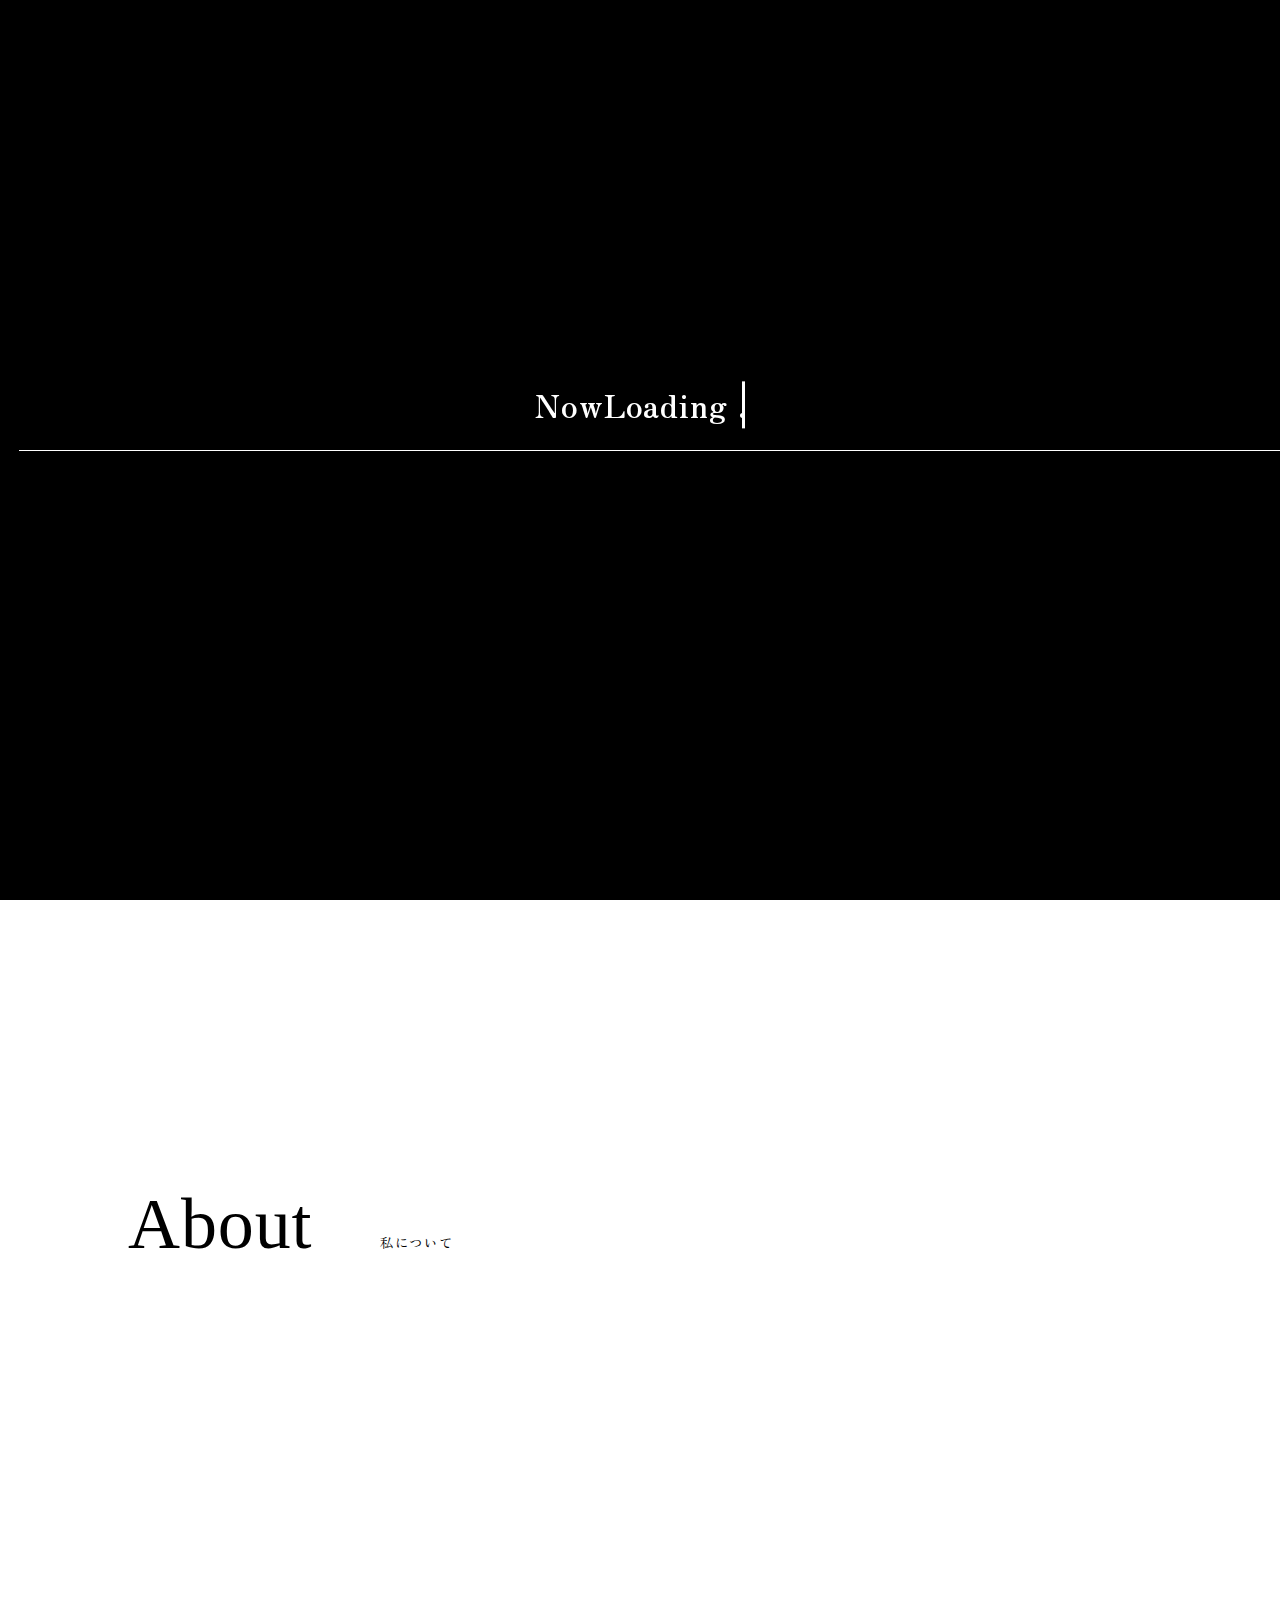
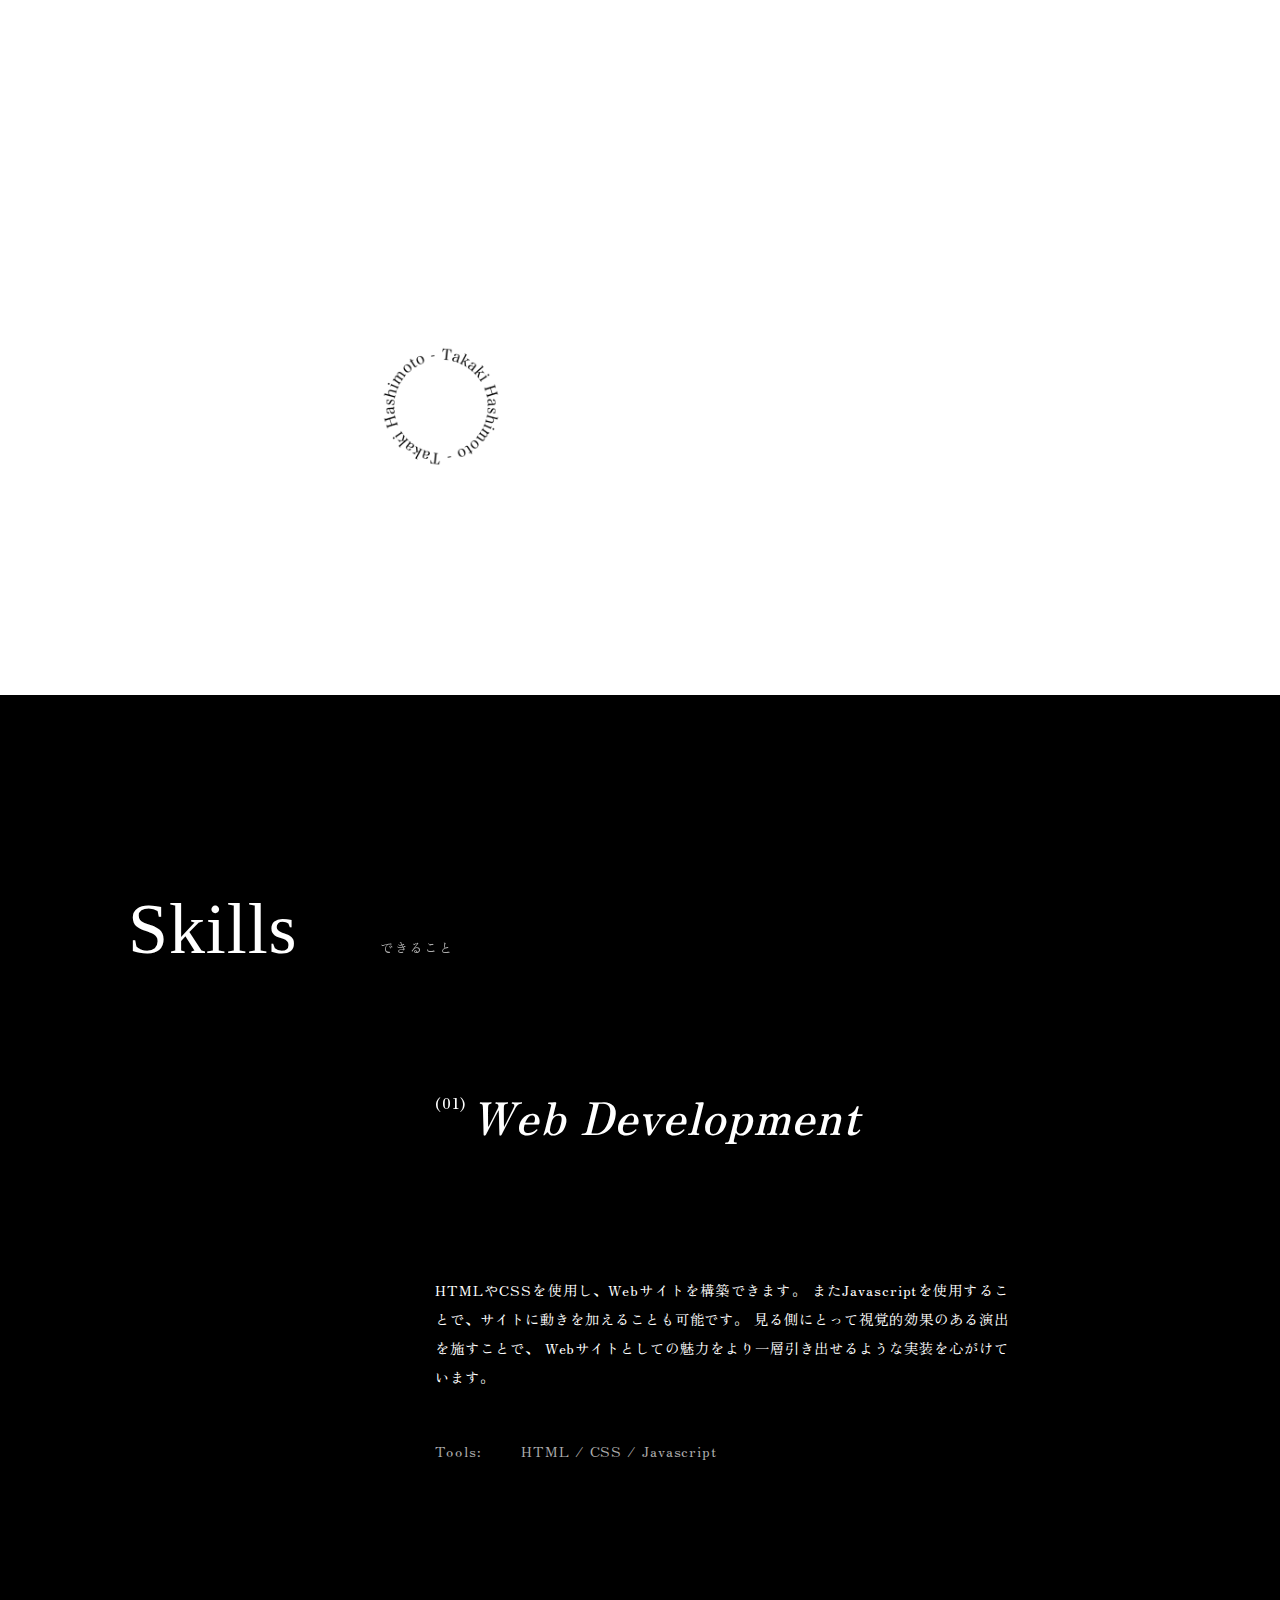
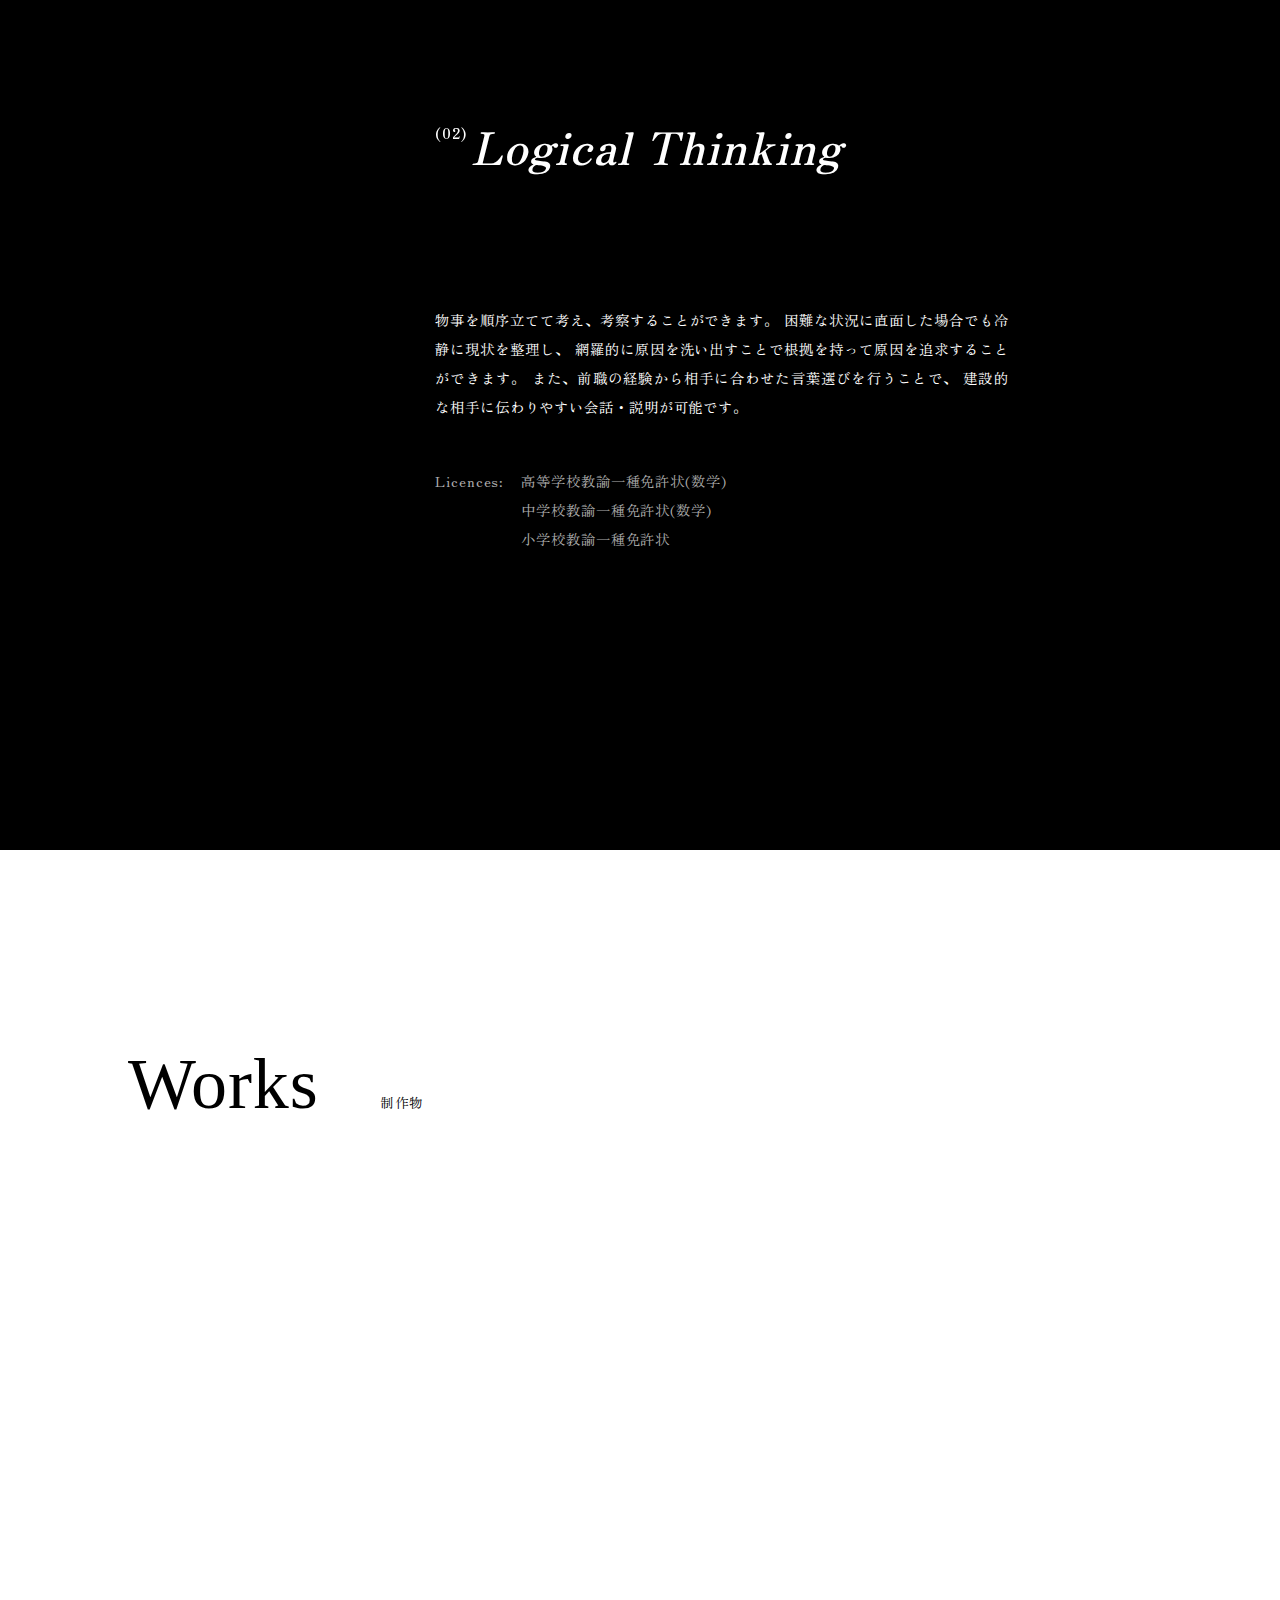
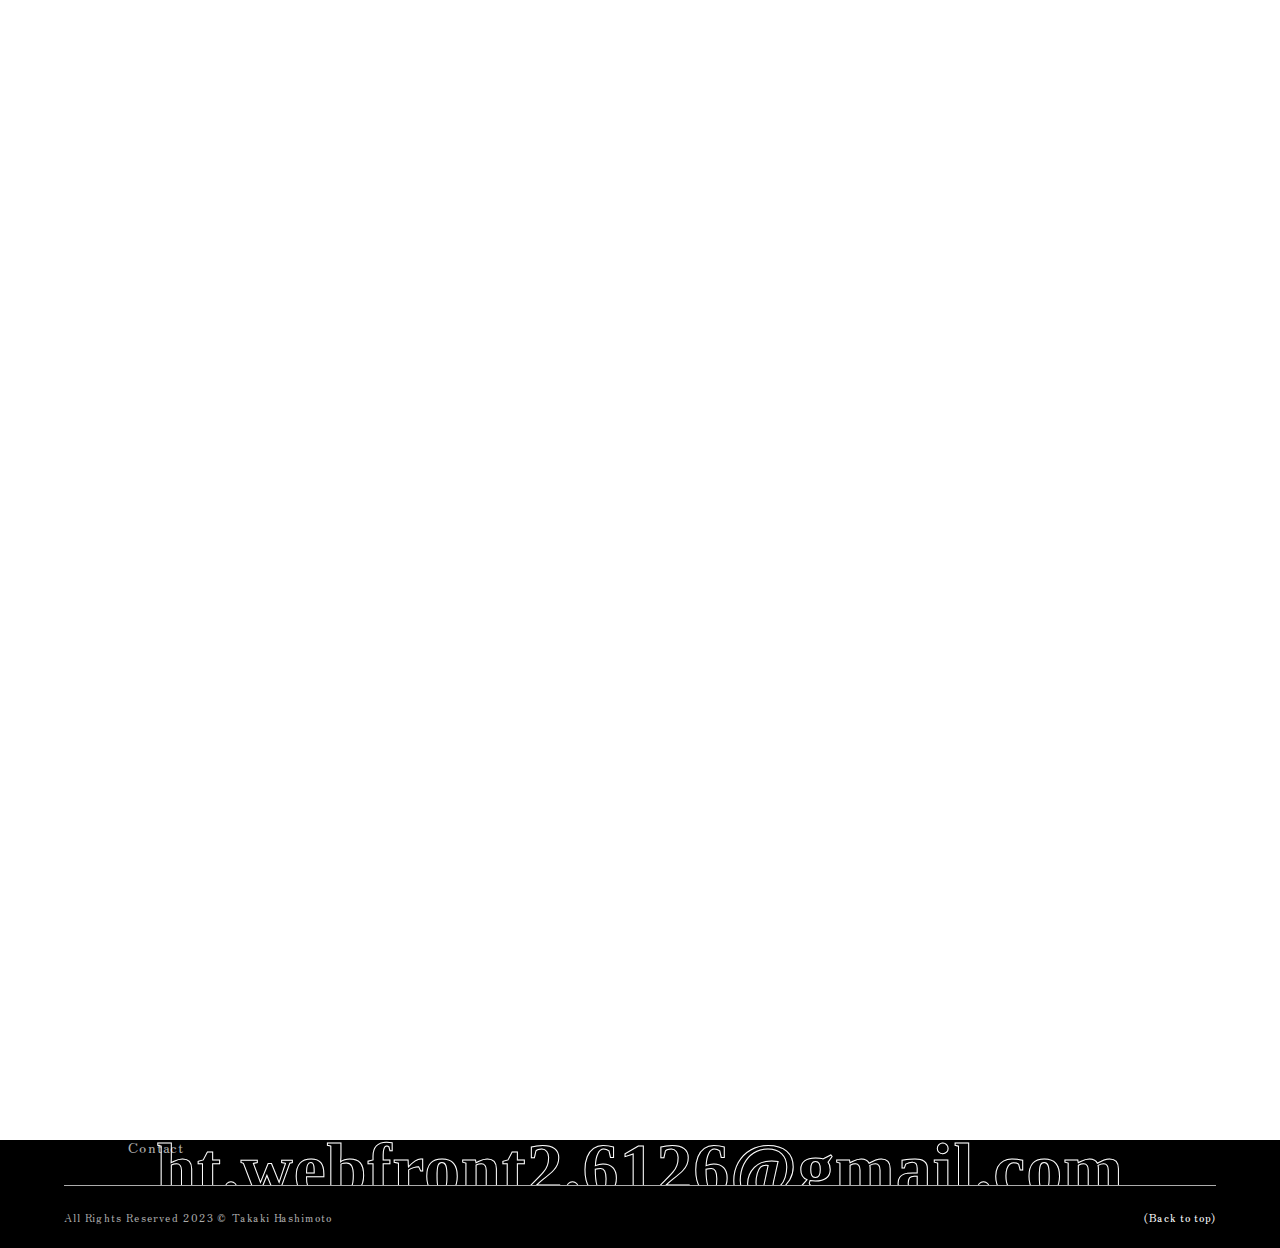
<file: index.html>
<!DOCTYPE html>
<html lang="ja">
<head>
    <meta charset="UTF-8">
    <meta name="viewport" content="width=device-width, initial-scale=1.0">
    <title>ポートフォリオ</title>
    <link rel="preconnect" href="https://fonts.googleapis.com">
    <link rel="preconnect" href="https://fonts.gstatic.com" crossorigin>
    <link href="https://fonts.googleapis.com/css2?family=Zen+Old+Mincho&display=swap" rel="stylesheet">
    <link rel="stylesheet" href="./style.css">
    <script src="https://code.jquery.com/jquery-3.6.1.min.js"></script>
</head>
<body>
    <div class="loading" id="loading"></div>

    <div class="up"></div>
    <div class="down"></div>
    <div class="load_line"></div>
    <div class="loading_text" id="loading_text">
        <h3>NowLoading ...</h3>
    </div>

    <header id="header">

        <div class="openbtn" id="target">
            <span><h6>menu</h6></span>
            <span><h6>close</h6></span>
        </div>

        <nav class="header-nav" id="move_mav">
            <div class="header-l-box"><a href="#header"><img src="./top_img/hidariue4.png" alt=""></a></div>
            <div class="header-r-box nav_listbox" id="nav_target">
                <!-- <ul class="color_change"> -->
                <ul id="g-nav">
                    <li><a href="#about"><h6>About</h6></a></li>
                    <li><a href="#skills"><h6>Skills</h6></a></li>
                    <li><a href="#works"><h6>Works</h6></a></li>
                </ul>
            </div>
        </nav>

        <div class="main-visual">
            <h1 class="eachTextAnime">Welcome to</h1>
            <div class="main-visual_subsentencebox">
                <h2>Engineer's Egg</h2>
                <div class="subsentence_line"></div>
                <div class="subsentence_back"></div>
            </div>
            <div class="main-visual_imgbox">
                <img src="./top_img/main1.png" alt="">
            </div>
            <h1 class="eachTextAnime">Portfolio</h1>
            <h6>(Scroll down)</h6>
            <div class="rightover_imgbox">
                <img src="./top_img/main_logo2.png" alt="">
            </div>
        </div>

    </header>

    <main>
        <section class="about_section">
            <div class="section_inner">
                <div class="sectiontitle_box">
                    <div class="maintitle_box"><h1 class="eachTextAnime" id="about">About</h1></div>
                    <div class="subtitle_box"><h3>私について</h3></div>
                </div>
                <div class="about_mainbox">
                    <div class="about_sub_lbox">
                        <div class="sub_l_imgbox">
                            <img class="normal2" src="./main_img/prof1.jpg" alt="">  
                        </div>
                        <div class="rightunder_imgbox"><img src="./main_img/profile_logo.png" alt=""></div>  
                    </div>
                    <div class="about_sub_rbox">
                        <div class="sub_r_textbox">
                            <h5 class="normal3">橋本 卓樹 - Takaki Hashimoto</h5>
                            <p class="normal3">1994年1月、北海道出身。国立大学卒業後、「人の役に立つ仕事がしたい」という思いから
                                高等学校数学科教諭として、約6年間の教育活動に従事。その後2年間、学習塾の教育プランナー
                                としても活動。2023年8月、北関東学院へ入学し、WEBフロントエンドについて学ぶ。</p>
                        </div>
                        <div class="sub_r_rinkbox">
                            <h5 class="normal3"><a class="normal3" href="./profile/prof.html">View Profile ➙</a></h5>
                        </div>
                    </div>
                </div>
            </div>
        </section>

        <section class="skills_section">
            <div class="section_inner skill_sectioninner">
                <div class="sectiontitle_box">
                    <div class="maintitle_box"><h1 class="eachTextAnime" id="skills">Skills</h1></div>
                    <div class="subtitle_box"><h3>できること</h3></div>
                </div>
                <div class="skill_mainbox">
                    <div class="skill_textbigbox">
                        <div class="skill_textoverbox normal5">
                            <h6>(01)</h6>
                            <h2>Web Development</h2>
                            <span class="Text-Span JS_AddLine"></span>
                            <!-- <div class="skill_textline"></div> -->
                        </div>
                        <div class="skill_textunderbox">
                            <div class="skill_textunderinnerbox normal5">
                                <h6>HTMLやCSSを使用し、Webサイトを構築できます。
                                    またJavascriptを使用することで、サイトに動きを加えることも可能です。
                                    見る側にとって視覚的効果のある演出を施すことで、
                                    Webサイトとしての魅力をより一層引き出せるような実装を心がけています。
                                </h6>
                                    <div class="skill_textunder_subbox normal4">
                                        <div class="skill_textunder_sub_lbox">
                                            <h6>Tools: </h6>
                                        </div>
                                        <div class="skill_textunder_sub_rbox">
                                            <h6>HTML / CSS / Javascript</h6>
                                        </div>
                                    </div>
                            </div>
                        </div>
                    </div>
                </div>
                <div class="skill_mainbox">
                    <div class="skill_textbigbox">
                        <div class="skill_textoverbox normal4">
                            <h6>(02)</h6>
                            <h2>Logical Thinking</h2>
                            <span class="Text-Span JS_AddLine"></span>
                            <div class="skill_textline"></div>
                        </div>
                        <div class="skill_textunderbox">
                            <div class="skill_textunderinnerbox normal5">
                                <h6>物事を順序立てて考え、考察することができます。
                                    困難な状況に直面した場合でも冷静に現状を整理し、
                                    網羅的に原因を洗い出すことで根拠を持って原因を追求することができます。
                                    また、前職の経験から相手に合わせた言葉選びを行うことで、
                                    建設的な相手に伝わりやすい会話・説明が可能です。
                                </h6>
                                    <div class="skill_textunder_subbox normal4">
                                        <div class="skill_textunder_sub_lbox">
                                            <h6>Licences: </h6>
                                        </div>
                                        <div class="skill_textunder_sub_rbox">
                                            <h6>高等学校教諭一種免許状(数学)</h6>
                                            <h6>中学校教諭一種免許状(数学) </h6>
                                            <h6>小学校教諭一種免許状</h6>
                                           
                                        </div>
                                    </div>
                            </div>
                        </div>
                    </div>
                </div>

            </div>
        </section>

        <section class="work_section">
            <div class="section_inner">
                <div class="sectiontitle_box">
                    <div class="maintitle_box"><h1 class="eachTextAnime" id="works">Works</h1></div>
                    <div class="subtitle_box"><h3>制作物</h3></div>
                </div>
                <div class="works_box">
                    <a href="https://takaki-hashimoto.github.io/zikosyoukai/">
                        <div class="works_artbox bottom2">
                            <div class="art_imgbox">
                                <img src="./main_img/works1.png" alt="">
                            </div>
                            <div class="art_textbox">
                                <h6>Website</h6>
                                <h6>Self Introduction</h6>
                                <h6>( Learning time : 1st month )</h6>
                                <h6>( Production time : 36 hours )</h6>
                            </div>
                        </div>
                    </a>
                    <a href="https://takaki-hashimoto.github.io/-HP-/">
                        <div class="works_artbox bottom2_2">
                            <div class="art_imgbox">
                                <img src="./main_img/works2.png" alt="">
                            </div>
                            <div class="art_textbox">
                                <h6>Website</h6>
                                <h6>Kitakanto Gakuin Remake</h6>
                                <h6>( Learning time : 2st month )</h6>
                                <h6>( Production time : 30 hours )</h6>
                            </div>
                        </div>
                    </a>
                    <a href="https://takaki-hashimoto.github.io/suizokukan2/">
                        <div class="works_artbox bottom2_3">
                            <div class="art_imgbox">
                                <img src="./main_img/works3.png" alt="">
                            </div>
                            <div class="art_textbox">
                                <h6>Website</h6>
                                <h6>Kitakanto Aquarium</h6>
                                <h6>( Learning time : 3st month )</h6>
                                <h6>( Production time : 42 hours )</h6>
                                <h6>( Remarks : team production )</h6>
                            </div>
                        </div>
                    </a>
                    <a href="./index.html">
                        <div class="works_artbox bottom2 bottom2_2">
                            <div class="art_imgbox">
                                <img src="./main_img/works4.png" alt="">
                            </div>
                            <div class="art_textbox">
                                <h6>Website</h6>
                                <h6>Takaki Hashimoto Portfolio</h6>
                                <h6>( Learning time : 3st month )</h6>
                                <h6>( Production time : 42 hours )</h6>
                            </div>
                        </div>
                    </a>
                    <!-- 以下追記 -->
                    <a href="https://takaki-hashimoto.github.io/QuizApp/" target="_blank">
                        <div class="works_artbox bottom2_3">
                            <div class="art_imgbox">
                                <img src="./main_img/app1.png" alt="">
                            </div>
                            <div class="art_textbox">
                                <h6>Application</h6>
                                <h6>30sec.Quiz</h6>
                                <h6>( Learning time : 4st month )</h6>
                                <h6>( Production time : 24 hours )</h6>
                            </div>
                        </div>
                    </a>
                    <a href="https://takaki-hashimoto.github.io/ToDoList/" target="_blank">
                        <div class="works_artbox bottom2_4">
                            <div class="art_imgbox">
                                <img src="./main_img/app2.png" alt="">
                            </div>
                            <div class="art_textbox">
                                <h6>Application</h6>
                                <h6>ToDo.List</h6>
                                <h6>( Learning time : 4st month )</h6>
                                <h6>( Production time : 18 hours )</h6>
                            </div>
                        </div>
                    </a>
                    <!-- ここまで -->
                    <!-- 以下追記２ -->
                    <a href="https://takaki-hashimoto.github.io/AI-Chatbot/" target="_blank">
                        <div class="works_artbox bottom2">
                            <div class="art_imgbox">
                                <img src="./main_img/app3.png" alt="">
                            </div>
                            <div class="art_textbox">
                                <h6>Application</h6>
                                <h6>AI.Chatbot</h6>
                                <h6>( Learning time : 4st month )</h6>
                                <h6>( Production time : 18 hours )</h6>
                            </div>
                        </div>
                    </a>
                    <a href="#">
                        <div class="works_artbox bottom2_2">
                            <div class="art_imgbox">
                                <img src="./main_img/coming-soon.png" alt="">
                            </div>
                            <div class="art_textbox">
                                <h6>Coming soon</h6>
                                <h6>Coming soon</h6>
                            </div>
                        </div>
                    </a>
                    <a href="#">
                        <div class="works_artbox bottom2_3">
                            <div class="art_imgbox">
                                <img src="./main_img/coming-soon.png" alt="">
                            </div>
                            <div class="art_textbox">
                                <h6>Coming soon</h6>
                                <h6>Coming soon</h6>
                            </div>
                        </div>
                    </a>
                    <!-- ここまで２ -->




                    <!-- <div class="works_artbox">
                        <div class="art_imgbox">
                            
                        </div>
                        <div class="art_textbox"></div>
                    </div>
                    <div class="works_artbox">
                        <div class="art_imgbox"></div>
                        <div class="art_textbox"></div>
                    </div>
                    <div class="works_artbox">
                        <div class="art_imgbox"></div>
                        <div class="art_textbox"></div>
                    </div> -->
                </div>
            </div>
        </section>




        <!-- <h6 class="yohaku" data-midnight="dark"></h6>
        <h1 class="eachTextAnime">Portfolio</h1>
        <h6 class="yohaku" data-midnight="dark"></h6> -->


        <section class="mail_section heightup">
            <div class="mail_box">
                <div class="contact_box">
                    <h6>Contact</h6>
                </div>
                <div class="adress_box">
                    <a href="mailto:ht.webfront2.6126@gmail.com"><h1 class="mailadress">ht.webfront2.6126@gmail.com</h1></a>
                </div>
            </div>
        </section>
        






    </main>


    





    


    <footer>
        <div class="footbox">
            <div class="foot_lbox">
                <small>All Rights Reserved 2023 ©︎ Takaki Hashimoto</small>
            </div>
            <div class="foot_rbox">
                <a href="#header"><h6>(Back to top)</h6></a>
            </div>
        </div>
    </footer>


    <!-- <div class="otameshidai">
        <div class="otameshisyou">
            <svg width=400 height=400>
                <circle
                        cx=200
                        cy=200
                        r=100
                        fill="none"
                        stroke="red"
                        stroke-width=20
                        style="stroke-dasharray: 0 628;
                               animation: drawCircle 2s forwads"
                        />
            </svg>
        </div>
    </div> -->

    <!-- <script src="./midnight.js-gh-pages/midnight.jquery.min.js"></script> -->
    <script src="./main.js"></script>
    <script>
        $(".load_line").animate({"width":"100%"},2000,function(){
            $(".load_line").css("right",0);
            $(".load_line").animate({"width":"0%"},1000,function(){
                $(".up").animate({"height":"0%"});
                $(".down").animate({"height":"0%"});
            });
        })

        $(".subsentence_line").delay(3000).animate({"width":"22%",},1000,"linear")

        $(".subsentence_back").delay(4000).animate({"width":"37%"},1500)

        $('#target').click(()=>{
            $('#target').toggleClass('active');
            $('#nav_target').toggleClass('nav_active')
        })

        $("#g-nav a").click(()=>{
            $('#nav_target').removeClass('nav_active');
            $('#target').removeClass('active');
        })

        // $(function(){
        //     $(".color_change").midnight();
        // });

    </script>
</body>
</html>
</file>
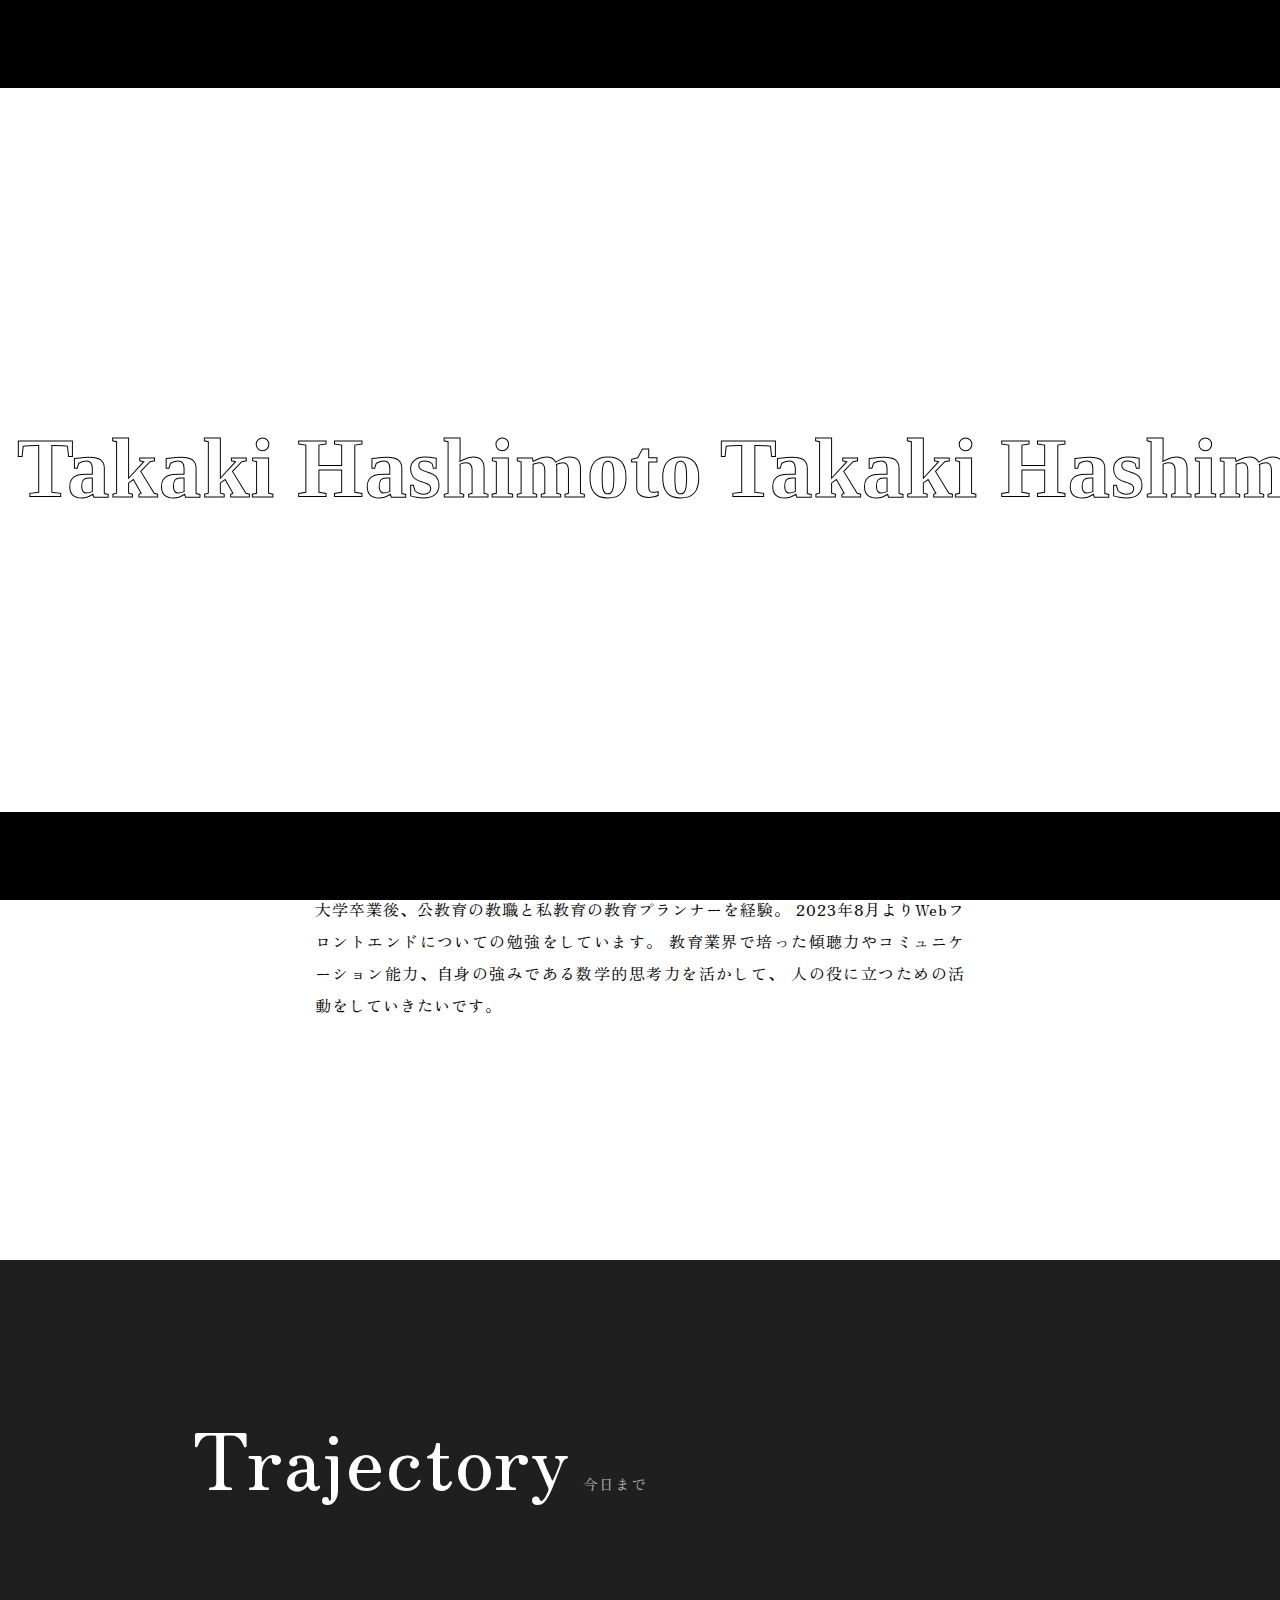
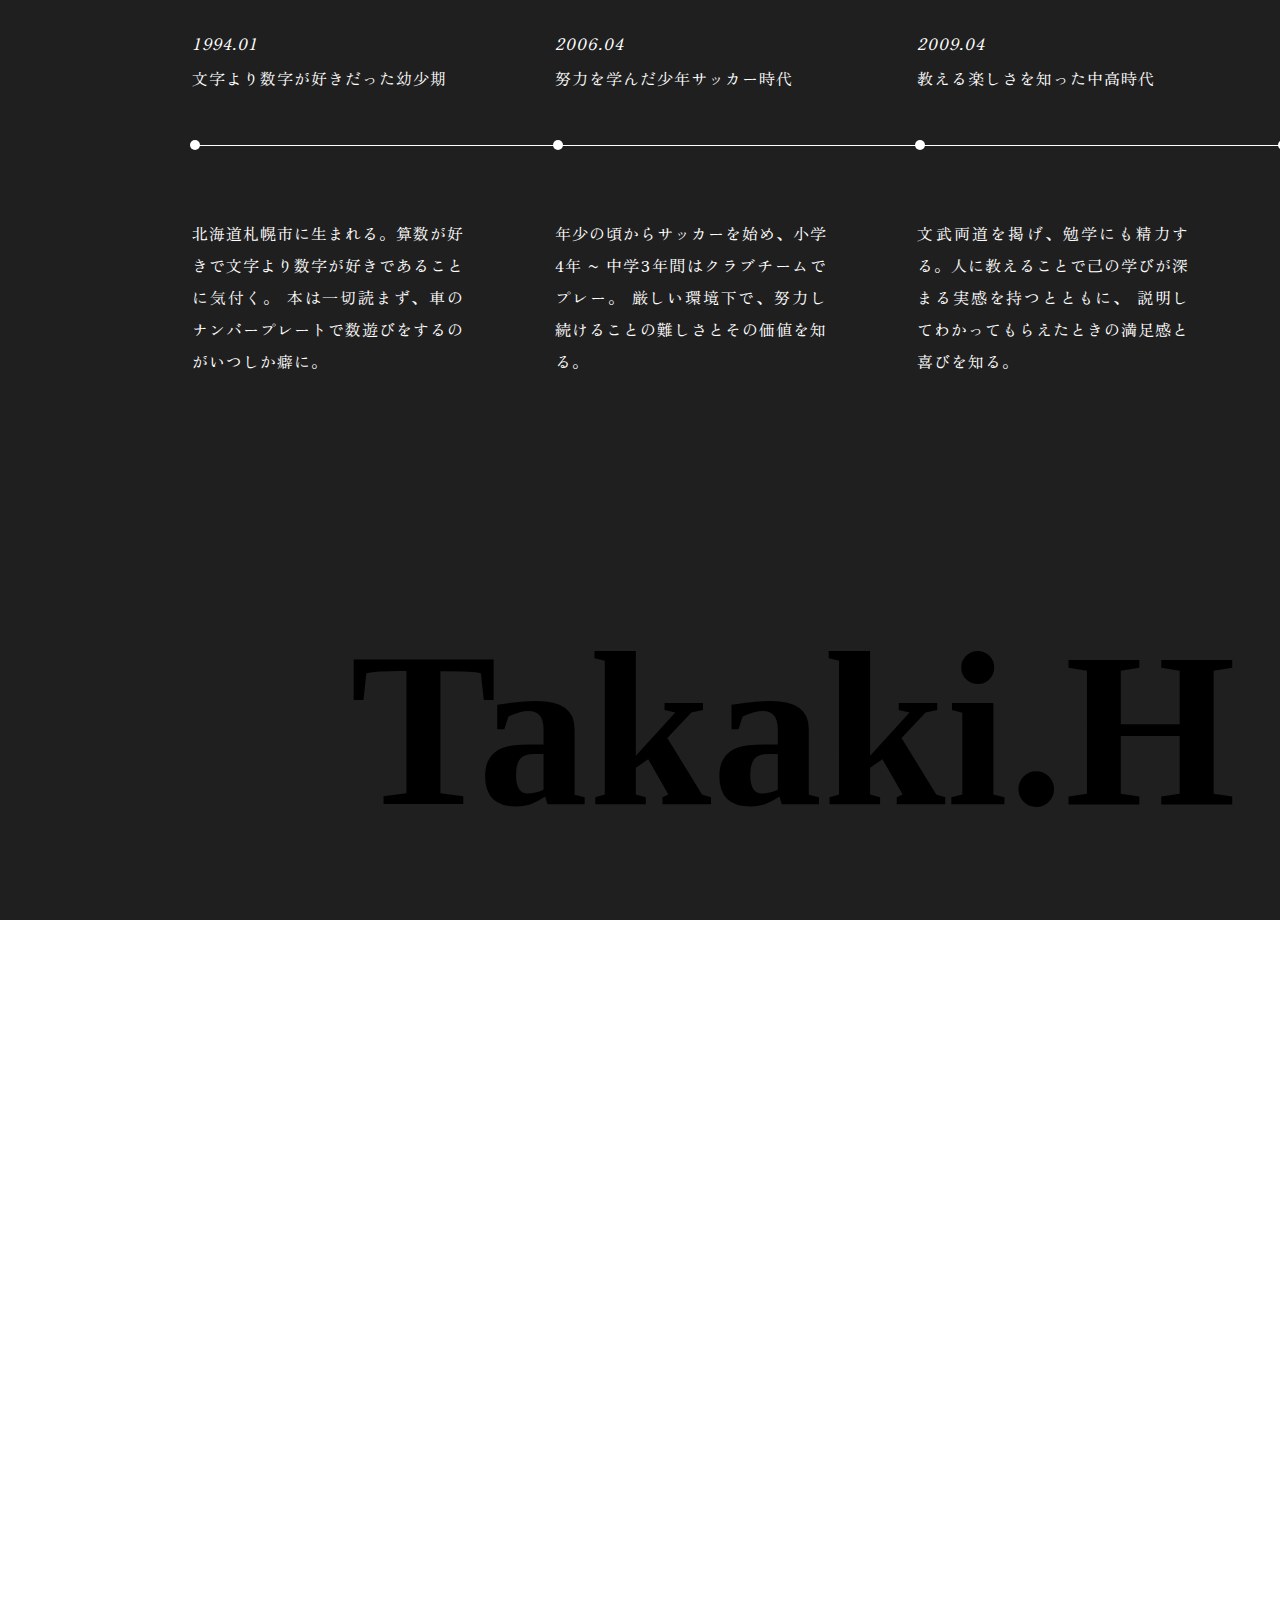
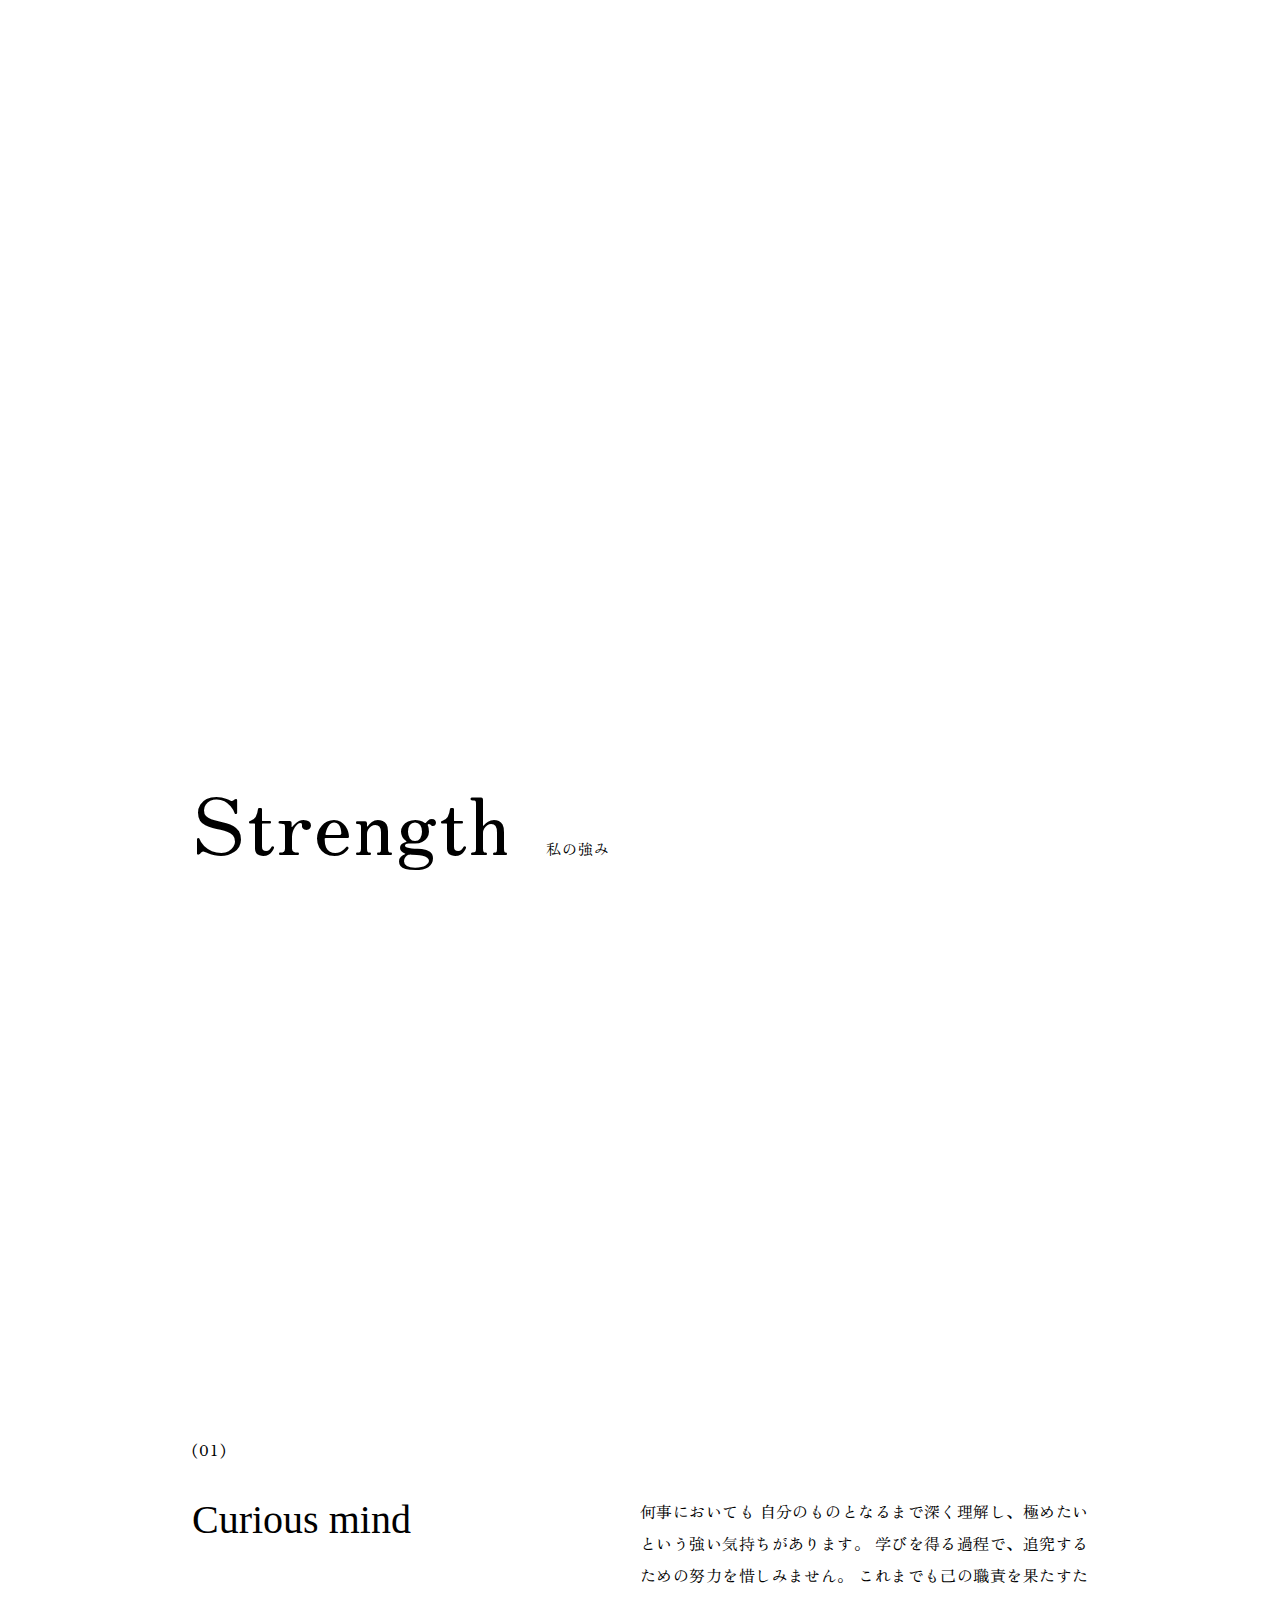
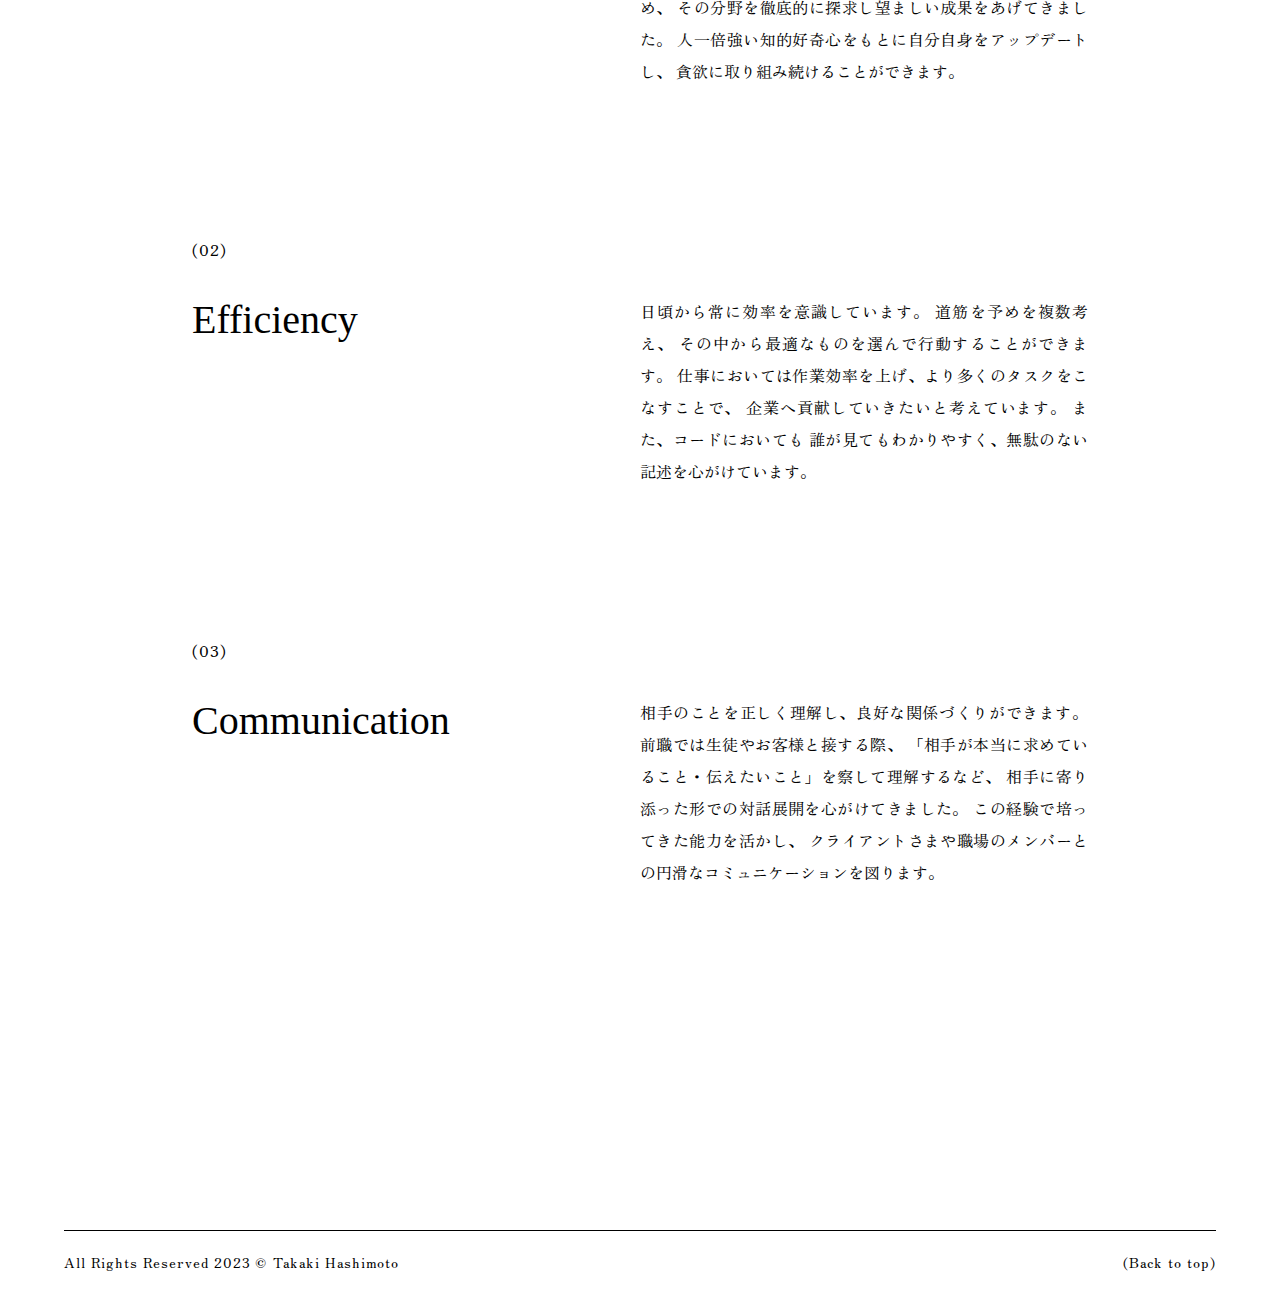
<file: profile/prof.html>
<!DOCTYPE html>
<html lang="ja">

<head>
    <meta charset="UTF-8">
    <!-- <meta name="viewport" content="width=device-width, initial-scale=1.0"> -->
    <meta name="viewport" content="width=device-width, initial-scale=1, user-scalable=no">
    <title>プロフィール</title>
    <link rel="preconnect" href="https://fonts.googleapis.com">
    <link rel="preconnect" href="https://fonts.gstatic.com" crossorigin>
    <link href="https://fonts.googleapis.com/css2?family=Zen+Old+Mincho&display=swap" rel="stylesheet">
    <link rel="stylesheet" href="./prof.css">
    <script src="../gsap/gsap.js"></script>
    <script src="../gsap/ScrollTrigger.js"></script>
    <script src="https://code.jquery.com/jquery-3.6.1.min.js"></script>
</head>

<body>
    <div class="loading" id="loading"></div>

    <div class="up"></div>
    <div class="down"></div>
    <div class="load_line"></div>

    <header id="header">

        <div class="openbtn" id="target">
            <span><h6>menu</h6></span>
            <span><h6>close</h6></span>
        </div>

        <nav class="header-nav" id="move_mav">
            <div class="header-l-box"><a href="../index.html"><img src="../top_img/hidariue4.png" alt=""></a></div>
            <div class="header-r-box nav_listbox" id="nav_target">
                <!-- <ul class="color_change"> -->
                <ul id="g-nav">
                    <li><a href="../index.html">
                        <h6>Home</h6>
                    </a></li>
                    <li><a href="./prof.html">
                            <h6>About</h6>
                        </a></li>
                    <li><a href="../index.html#skills">
                            <h6>Skills</h6>
                        </a></li>
                    <li><a href="../index.html#works">
                            <h6>Works</h6>
                        </a></li>
                </ul>
            </div>
        </nav>
    </header>

    <main>
        <section class="profile_firstsection">

            <div class="main-visual_box">
                <div class="main-visual_imgbox">
                    <div class="img1_justbox bottom_d2000">
                        <img class="img1" src="./prof_img/prof2.jpg" alt="">
                        <div class="img2_justbox bottom_d4000">
                            <img class="img2" src="./prof_img/prof_logo.png" alt="">
                        </div>
                    </div>
                </div>

                <div class="textloop_box">
                    <h1 class="loop"> Takaki Hashimoto </h1>
                    <h1 class="loop"> Takaki Hashimoto </h1>
                    <h1 class="loop"> Takaki Hashimoto </h1>
                    <h1 class="loop"> Takaki Hashimoto </h1>
                </div>
            </div>

            <div class="main-visual_underbox">
                <div class="main_textbox">
                    <h5>橋本 卓樹 - Takaki Hashimoto</h5>
                    <h6>大学卒業後、公教育の教職と私教育の教育プランナーを経験。
                        2023年8月よりWebフロントエンドについての勉強をしています。
                        教育業界で培った傾聴力やコミュニケーション能力、自身の強みである数学的思考力を活かして、
                        人の役に立つための活動をしていきたいです。
                    </h6>
                </div>
            </div>

        </section>

        <section class="profile_secondsection respo1">

            <div class="area js-area" style="height: 140vh;" style="max-height: 140vh;">
                <div class="wrap js-wrap">

                    <div class="wrap_titlebox">
                        <h1 class="eachTextAnime">Trajectory</h1>
                        <h3>今日まで</h3>
                    </div>

                    <div class="wrap_endtitlebox">
                        <h1>Takaki.H</h1>
                    </div>

                    <div class="item js-item prof_box">
                        <div class="prof_bigtextbox1">
                            <div class="prof_textbox normal6">
                                <h6 class="overtext1">1994.01</h6>
                                <h6 class="overtext2">文字より数字が好きだった幼少期</h6>
                                <h6 class="undertext">
                                    北海道札幌市に生まれる。算数が好きで文字より数字が好きであることに気付く。
                                    本は一切読まず、車のナンバープレートで数遊びをするのがいつしか癖に。
                                </h6>
                                <div class="prof_line"></div>
                                <div class="prof_dots"></div>
                            </div>

                            <div class="prof_textbox normal7">
                                <h6 class="overtext1">2006.04</h6>
                                <h6 class="overtext2">努力を学んだ少年サッカー時代</h6>
                                <h6 class="undertext">
                                    年少の頃からサッカーを始め、小学4年 ~ 中学3年間はクラブチームでプレー。
                                    厳しい環境下で、努力し続けることの難しさとその価値を知る。
                                </h6>
                                <div class="prof_line"></div>
                                <div class="prof_dots"></div>
                            </div>
                            
                            <div class="prof_textbox normal8">
                                <h6 class="overtext1">2009.04</h6>
                                <h6 class="overtext2">教える楽しさを知った中高時代</h6>
                                <h6 class="undertext">
                                    文武両道を掲げ、勉学にも精力する。人に教えることで己の学びが深まる実感を持つとともに、
                                    説明してわかってもらえたときの満足感と喜びを知る。
                                </h6>
                                <div class="prof_line"></div>
                                <div class="prof_dots"></div>
                            </div>    
                        </div>
                    </div>
                    <div class="item js-item prof_box">                        
                        <div class="prof_bigtextbox2">
                            <div class="prof_textbox normal9">
                                <h6 class="overtext1">2012.04</h6>
                                <h6 class="overtext2">得意分野を突き詰めた大学時代</h6>
                                <h6 class="undertext">
                                    北海道教育大学数学教育専攻へ入学。幼少期から好きであった数についての理解を深めながら、
                                    教育学についても一から学び、各種教員免許状を取得。
                                </h6>
                                <div class="prof_line"></div>
                                <div class="prof_dots"></div>
                            </div>
                            <div class="prof_textbox normal10">
                                <h6 class="overtext1">2016.04</h6>
                                <h6 class="overtext2">高校数学教諭・教室長として就職</h6>
                                <h6 class="undertext">
                                    自身の特性を生かせる職を経験する。日々を教育の世界で過ごしていく中で、
                                    度々耳にすることが多くなった「プログラミング」というものに興味を持つ。
                                </h6>
                                <div class="prof_line"></div>
                                <div class="prof_dots"></div>
                            </div>
                            <div class="prof_textbox normal11">
                                <h6 class="overtext1">2023.08</h6>
                                <h6 class="overtext2">プログラミングの勉強を始める</h6>
                                <h6 class="undertext">
                                    未知のモノを学んでみたいという知的好奇心からプログラミングについて調べる。
                                    北関東学院へ入学し、本格的にフロントエンドの学習を始める。
                                </h6>
                                <div class="prof_line prof_longline"></div>
                                <div class="prof_dots"></div>
                            </div>    
                        </div>
                    </div>

                    <!-- <div class="item js-item">
                        <span>横スクロール3</span>
                    </div> -->



                </div>
                <!-- <div class="prof_yohakubox" style="display: none;"></div>     -->
            </div>

        </section>


        <section class="profile_secondsection2 respo2">
            <div class="section_inner">

                <div class="endtitlebox">
                    <h1>Takaki.Hashimoto</h1>
                </div>

                <div class="sectiontitle_box">
                    <h1 class="eachTextAnime">Trajectory</h1>
                    <h3>今日まで</h3>
                </div>

                <ul class="timeline">
                    <li>
                        <dl class="normal4">
                            <dt>1994.01</dt>
                            <dd><strong>文字より数字が好きだった幼少期</strong>
                                北海道札幌市に生まれる。算数が好きで文字より数字が好きであることに気付く。
                                本は一切読まず、車のナンバープレートで数遊びをするのがいつしか癖に。</dd>
                        </dl>
                        <span class="border-line"></span>
                    </li>
                    <li>
                        <dl class="normal4">
                            <dt>2006.04</dt>
                            <dd><strong>努力を学んだ少年サッカー時代</strong>
                                年少の頃からサッカーを始め、小学4年 ~ 中学3年間はクラブチームでプレー。
                                厳しい環境下で、努力し続けることの難しさとその価値を知る。</dd>
                        </dl>
                        <span class="border-line"></span>
                    </li>
                    <li>
                        <dl class="normal4">
                            <dt>2009.04</dt>
                            <dd><strong>教える楽しさを知った中高時代</strong>
                                文武両道を掲げ、勉学にも精力する。人に教えることで己の学びが深まる実感を持つとともに、
                                説明してわかってもらえたときの満足感と喜びを知る。 </dd>
                        </dl>
                        <span class="border-line"></span>
                    </li>
                    <li>
                        <dl class="normal4">
                            <dt>2012.04</dt>
                            <dd><strong>得意分野を突き詰めた大学時代</strong>北海道教育大学数学教育専攻へ入学。幼少期から好きであった数についての理解を深めながら、
                                教育学についても一から学び、各種教員免許状を取得。 </dd>
                        </dl>
                        <span class="border-line"></span>
                    </li>
                    <li>
                        <dl class="normal4">
                            <dt>2016.04</dt>
                            <dd><strong>高校数学教諭・教室長として就職</strong>自身の特性を生かせる職を経験する。日々を教育の世界で過ごしていく中で、
                                度々耳にすることが多くなった「プログラミング」というものに興味を持つ。 </dd>
                        </dl>
                        <span class="border-line"></span>
                    </li>
                    <li>
                        <dl class="normal4">
                            <dt>2023.08</dt>
                            <dd><strong>プログラミングの勉強を始める</strong>未知のモノを学んでみたいという知的好奇心からプログラミングについて調べる。
                                北関東学院へ入学し、本格的にフロントエンドの学習を始める。 </dd>
                        </dl>
                        <span class="border-line"></span>
                    </li>
    
                </ul>



            </div>
        </section>





        <section class="profile_backsecondsection"></section>





        <section class="profile_thirdsection">
            <div class="section_inner">
                <div class="sectiontitle_box">
                    <h1 class="eachTextAnime">Strength</h1>
                    <h3>私の強み</h3>
                </div>
                <div class="strength_circlebox">
                    <div class="circlebox circle1">
                        <div class="shape normal circleleft">
                            <h5 class="bottom">Curious mind</h5>
                        </div>
                    </div>
                    <div class="circlebox circle2">
                        <div class="shape2 circlecenter">
                            <h5 class="bottom2">Efficiency</h5>
                        </div>
                    </div>
                    <div class="circlebox circle3">
                        <div class="shape3 circleright">
                            <h5 class="bottom3">Communication</h5>
                        </div>
                    </div>
                </div>

                <div class="strength_numberbox">
                    <span class="Text-Span JS_AddLine"></span>
                    <h6>(01)</h6>
                </div>
                <div class="strength_textbox">
                    <div class="strength_l_textbox normal4">
                        <h1>Curious mind</h1>
                    </div>
                    <div class="strength_r_textbox normal5">
                        <h6>何事においても
                            自分のものとなるまで深く理解し、極めたいという強い気持ちがあります。
                            学びを得る過程で、追究するための努力を惜しみません。
                            これまでも己の職責を果たすため、
                            その分野を徹底的に探求し望ましい成果をあげてきました。
                            人一倍強い知的好奇心をもとに自分自身をアップデートし、
                            貪欲に取り組み続けることができます。
                        </h6>
                    </div>
                </div>
                <div class="strength_numberbox">
                    <span class="Text-Span JS_AddLine"></span>
                    <h6>(02)</h6>
                </div>
                <div class="strength_textbox">
                    <div class="strength_l_textbox normal4">
                        <h1>Efficiency</h1>
                    </div>
                    <div class="strength_r_textbox normal5">
                        <h6>日頃から常に効率を意識しています。
                            道筋を予めを複数考え、
                            その中から最適なものを選んで行動することができます。
                            仕事においては作業効率を上げ、より多くのタスクをこなすことで、
                            企業へ貢献していきたいと考えています。
                            また、コードにおいても
                            誰が見てもわかりやすく、無駄のない記述を心がけています。
                        </h6>
                    </div>
                </div>
                <div class="strength_numberbox">
                    <span class="Text-Span JS_AddLine"></span>
                    <h6>(03)</h6>
                </div>
                <div class="strength_textbox">
                    <div class="strength_l_textbox normal4">
                        <h1>Communication</h1>
                    </div>
                    <div class="strength_r_textbox normal5">
                        <h6>相手のことを正しく理解し、良好な関係づくりができます。
                            前職では生徒やお客様と接する際、
                            「相手が本当に求めていること・伝えたいこと」を察して理解するなど、
                            相手に寄り添った形での対話展開を心がけてきました。
                            この経験で培ってきた能力を活かし、
                            クライアントさまや職場のメンバーとの円滑なコミュニケーションを図ります。

                        </h6>
                    </div>
                </div>
            </div> 
        </section>
    </main>

    <footer>
        <div class="footbox">
            <div class="foot_rbox">
                <h6><a href="#header">(Back to top)</a></h6>
            </div>
            <div class="foot_lbox">
                <small>All Rights Reserved 2023 ©︎ Takaki Hashimoto</small>
            </div>
        </div>
    </footer>




    <!-- <h6 class="yohaku" data-midnight="dark"></h6> -->


    <script src="./prof.js"></script>
    <script>
        $(".load_line").animate({ "width": "100%" }, 750, function () {
            $(".load_line").css("right", 0);
            $(".load_line").animate({ "width": "0%" }, 500, function () {
                $(".up").animate({ "height": "0%" });
                $(".down").animate({ "height": "0%" });
            });
        });




        $('#target').click(()=>{
            $('#target').toggleClass('active');
            $('#nav_target').toggleClass('nav_active')
        })

        $("#g-nav a").click(()=>{
            $('#nav_target').removeClass('nav_active');
            $('#target').removeClass('active');
        })

    </script>
</body>

</html>
</file>
<file: style.css>
@charset "utf-8";

* {
    padding: 0;
    margin: 0;
    box-sizing: border-box;
    vertical-align: bottom;
}

/* 共通パーツ */
html {
    scroll-behavior: smooth;
    font-size: 10px;
}

body {
    font-family: 'Zen Old Mincho', serif;
    /* font-family: serif; */
    line-height: 1.5;
    letter-spacing: 0.1em;
    /* font-family: 'yu mincho'; */
}

p {
    font-size: 2rem;
}

h1 {
    font-size: 5rem;
}

h2 {
    font-size: 4rem;
}

h3 {
    font-size: 3.5rem;
}

h4 {
    font-size: 3rem;
}

h5 {
    font-size: 2.5rem;
}

h6 {
    font-size: 1.6rem;
}


/* ローディング */

.loading {
    width: 100%;
    height: 100vh;
    transition: all 2s;
    background: black;

    position: fixed;
    top: 0;
    left: 0;
    z-index: 100;
}


.loaded {
    opacity: 0;
    visibility: hidden;
}


/* 切り込み＆開閉エフェクト */

.load_line {
    width: 0%;
    height: 1px;
    background-color: #fff;
    position: fixed;
    top: 50%;
    z-index: 50;
}

.up {
    width: 100%;
    height: 50%;
    background-color: #000;
    position: fixed;
    z-index: 49;
}

.down {
    width: 100%;
    height: 50%;
    background-color: #000;
    position: fixed;
    bottom: 0;
    z-index: 49;
}

.loading_text {
    position: fixed;
    top: 45%;
    left: 50%;
    transform: translate(-50%, -50%);
    color: #fff;
    z-index: 51;
    width: 42ch;
    animation: typing 2s steps(14), effect .5s step-end infinite alternate;
    white-space: nowrap;
    overflow: hidden;
    border-right: 3px solid;
}

@keyframes typing {
    from {
        width: 0
    }
}

@keyframes effect {
    50% {
        border-color: transparent
    }
}


/* ナビゲーション */

nav {
    position: fixed;
    background-color: #fff;
    top: 0;
    left: 0;
    width: 100%;
    height: 10vh;
    /* background-color: #666; */
    display: flex;
    justify-content: space-between;
    align-items: center;
    z-index: 5;
    transition: all .5s;
    /* 時間の指定 */
    animation-duration: 4.5s;
    /* duration : 間隔 */
    /* アニメーション実行回数の指定 */
    animation-iteration-count: 1;
    /* iteration : 反復 */
    /* 動きの加速度 */
    animation-timing-function: linear;
    /* timing : 時間調整 , function : 関数 */
    /* 動きの指定 */
    animation-name: fadein-top;
}

/* animation-timing-function について
    ※ 初期値は ease：最初と最後をゆっくり
       その他   ease-in-out : 最初と最後をかなりゆっくり
                ease-in：最初をゆっくり
                ease-out：最後をゆっくり
                linear：一定                             */


@keyframes fadein-top {
    0% {
        opacity: 0;
        /* transform: translateY(-30px); */
    }

    90% {
        opacity: 0;
        /* transform: translateY(-30px); */
    }



    100% {
        opacity: 1;
        /* transform: translateY(0); */
    }
}

.header-l-box {
    width: 5%;
    min-width: 65px;
    height: 90%;
    /* background-image: url(./top_img/hidariue4.png);
    background-size: contain;
    background-repeat: no-repeat; */
    margin-left: 4%;
}

.header-l-box a {
    display: flex;
    align-items: center;
}

.header-l-box img {
    width: 90%;
}

.header-r-box {
    /* width: auto; */
    width: 95%;
    height: 80%;
    /* background-color: #fff; */
    margin-right: 1%;
}


nav ul {
    display: flex;
    height: 100%;
    align-items: center;
    justify-content: flex-end;
}

nav ul li {
    list-style-type: none;
    padding-right: 5%;
}

nav ul li a {
    text-decoration: none;
    color: #000;
    position: relative;
    z-index: 6;
}

nav ul li a::after {
    position: absolute;
    left: -10%;
    bottom: 10%;
    content: '';
    width: 100%;
    height: 1px;
    background: #000000;
    transform: scale(0, 1);
    /*アンダーラインの縮尺比率。ホバー前はx方向に0*/
    transform-origin: left top;
    /*変形（アンダーラインの伸長）の原点がaタグ（各メニュー）の左端*/
    transition: transform 0.5s;
    /*変形の時間*/
}

nav ul li a:hover::after {
    transform: scale(1.2, 1.5);
    /*ホバー後、x軸方向に1.2（相対値）伸長 & y軸も同じイメージで伸長*/
}

nav ul li a h6 {
    font-weight: bold;
    font-family: 'freight-big-pro', serif;
}


.head-animation {
    transform: translateY(-100%);
    transition: all .5s;
}


/* メインビジュアル */

.main-visual {
    position: relative;
    width: 100%;
    height: 125vh;
    overflow: hidden;
    /* margin-top: 10vh; */
}

.main-visual_imgbox {
    width: 55%;
    height: 45vh;
    margin: 2% auto 1%;
    /* 時間の指定 */
    animation-duration: 8s;
    /* duration : 間隔 */
    /* アニメーション実行回数の指定 */
    animation-iteration-count: 1;
    /* iteration : 反復 */
    /* 動きの加速度 */
    animation-timing-function: linear;
    /* timing : 時間調整 , function : 関数 */
    /* 動きの指定 */
    animation-name: fadein-normal;
}

@keyframes fadein-normal {
    0% {
        opacity: 0;
    }

    70% {
        opacity: 0;
    }

    80% {
        opacity: 0.5;
        transform: scale(1.1);
    }

    100% {
        opacity: 1;
    }
}

.main-visual_imgbox img {
    width: 100%;
    height: 100%;
}

.main-visual h1 {
    font-weight: normal;
    font-size: 13rem;
    line-height: 1.2;
    font-style: oblique;
}

.main-visual h1:nth-of-type(1) {
    margin-left: 10%;
    padding-top: 3%;
}

.main-visual h1:nth-of-type(2) {
    text-align: end;
    margin-right: 10%;
    line-height: 0.6;
}

.eachTextAnime span {
    opacity: 0;
}

.eachTextAnime.appeartext span {
    animation: text_anime_on 1s ease-out forwards;
}

@keyframes text_anime_on {
    0% {
        opacity: 0;
    }

    100% {
        opacity: 1;
    }
}

.main-visual_subsentencebox {
    position: relative;
    width: 100%;
    text-align: center;
}

.main-visual_subsentencebox h2 {
    position: relative;
    font-size: 7rem;
    font-style: oblique;
    font-weight: normal;
    line-height: 0.8;
    color: #fff;
    z-index: 1;
    /* 時間の指定 */
    animation-duration: 5.5s;
    /* duration : 間隔 */
    /* アニメーション実行回数の指定 */
    animation-iteration-count: 1;
    /* iteration : 反復 */
    /* 動きの加速度 */
    animation-timing-function: linear;
    /* timing : 時間調整 , function : 関数 */
    /* 動きの指定 */
    animation-name: fadein-left;
}

@keyframes fadein-left {
    0% {
        opacity: 0;
        transform: translatex(-40px);
    }

    90% {
        opacity: 0;
        transform: translatex(-40px);
    }

    100% {
        opacity: 1;
        transform: translatex(0);
    }
}

.subsentence_line {
    position: absolute;
    width: 0%;
    height: 2px;
    background-color: #0000008a;
    top: 55%;
    left: 10%;
    /* transform: translateY(50%); */
}

.subsentence_back {
    position: absolute;
    width: 0%;
    height: 150%;
    /* background-color: #0202029e; */
    background-color: #0000008a;
    /* background-color: #000; */
    /* background-color: #4c591266; */
    top: -10%;
    left: 32%;
}


.main-visual h6 {
    position: absolute;
    left: 8%;
    bottom: 15vh;
    font-weight: normal;

    position: relative;
    display: inline-block;

    /* 時間の指定 */
    animation-duration: 5s;
    /* duration : 間隔 */
    /* アニメーション実行回数の指定 */
    animation-iteration-count: 1;
    /* iteration : 反復 */
    /* 動きの加速度 */
    animation-timing-function: linear;
    /* timing : 時間調整 , function : 関数 */
    /* 動きの指定 */
    animation-name: fadein-bottom;
}

@keyframes fadein-bottom {
    0% {
        opacity: 0;
        transform: translateY(40px);
    }

    70% {
        opacity: 0.3;
        transform: translateY(40px)
    }

    80% {
        opacity: 0.75;
        transform: translateY(40px);
    }

    100% {
        opacity: 1;
        transform: translateY(0);
    }
}


.main-visual h6::after {
    content: '';
    /* width: 2px;  */
    width: 1px;
    height: 300%;
    background-color: #736a6a9e;
    /* background-color:  #00000022; */
    /* background-color: #000; */
    position: absolute;
    bottom: -300%;
    left: 53%;
    transform-origin: top;

    animation-duration: 1.2s;
    animation-iteration-count: infinite;
    animation-timing-function: linear;
    animation-name: down;
}

@keyframes down {
    0% {
        transform: scale(1.0, 0);
    }

    100% {
        transform: scale(1.0, 1.0);
    }
}



.rightover_imgbox {
    position: absolute;
    top: 10%;
    right: -5%;
    width: 30%;
    z-index: 1;
    transform: skewY(-20deg);
}

.rightover_imgbox img {
    width: 100%;
    /* 時間の指定 */
    animation-duration: 20s;
    /* duration : 間隔 */
    /* アニメーション実行回数の指定 */
    animation-iteration-count: infinite;
    /* iteration : 反復 */
    /* 動きの加速度 */
    animation-timing-function: linear;
    /* timing : 時間調整 , function : 関数 */
    /* 動きの指定 */
    animation-name: kaiten;
}

@keyframes kaiten {
    0% {
        transform: rotate(0);
    }

    100% {
        transform: rotate(-360deg);
    }
}



/* 色変え一旦失敗 */

/* .midnightHeader.default h6 {
    color: black;
}

.midnightHeader.dark h6{
    color: white;
}

.midnightHeader.default {
    overflow: hidden;
}


.midnightHeader.default .midnightInner {
    display: flex;
    overflow: hidden;
}


.midnightHeader.dark .midnightInner {
    display: flex;
    overflow: hidden;
} */




/* main */

/* section1 私について */

/* sectionタイトル部分 */
section {
    width: 100%;
    height: 125vh;
    /* background-color: #66666681; */

    /* border-top: 1px solid #000; */
}

.about_section {
    margin-top: 5vh;
}

.section_inner {
    width: 80%;
    height: 100%;
    margin: 0 auto;
    background-color: #fff;
}

.sectiontitle_box {
    width: 100%;
    height: 15vh;
    display: flex;
    align-items: baseline;

    /* border-bottom: 1px solid #000; */
}

.maintitle_box {
    width: 25%;
    height: 100%;
}

.maintitle_box h1 {
    font-family: serif;
    font-size: 8rem;
    font-weight: normal;
    margin-top: -100px;
    padding-top: 100px;
}

.subtitle_box {
    width: 80%;
    height: 100%;
}

.subtitle_box h3 {
    font-size: 1.5rem;
    font-weight: normal;
    margin-left: 1%;
}


/* section 私についてのコンテンツ部分 */

.about_mainbox {
    width: 100%;
    height: 80vh;
    /* background-color: yellow; */
    margin-top: 5vh;
    display: flex;
}

.about_sub_lbox {
    width: 35%;
    height: 100%;

    /* background-color: blue; */
    position: relative;
}

.sub_l_imgbox {
    width: 100%;
    height: 100%;
    overflow: hidden;
}

.sub_l_imgbox img {
    width: 90%;
    height: 90%;
    box-shadow: 10px 10px 25px rgba(0, 0, 0, 0.5);
    opacity: 0;
    filter: blur(10px);
    transform: scale(1.2);
}

.fadein_n2 {
    /* 時間の指定 */
    animation-duration: .8s;
    /* duration : 間隔 */
    /* アニメーション実行回数の指定 */
    animation-iteration-count: 1;
    /* iteration : 反復 */
    /* 動きの加速度 */
    animation-timing-function: linear;
    /* timing : 時間調整 , function : 関数 */
    /* 動きの指定 */
    animation-name: fadein-normal2;
    animation-fill-mode: forwards;
}

@keyframes fadein-normal2 {
    0% {
        opacity: 0;
        filter: blur(10px);
        transform: scale(1.5);
    }

    100% {
        opacity: 1;
        filter: blur(0);
        transform: scale(1.0);
    }
}


.rightunder_imgbox {
    position: absolute;
    bottom: 0%;
    right: -5%;
    width: 35%;
}

.rightunder_imgbox img {
    width: 100%;
    /* 時間の指定 */
    animation-duration: 15s;
    /* duration : 間隔 */
    /* アニメーション実行回数の指定 */
    animation-iteration-count: infinite;
    /* iteration : 反復 */
    /* 動きの加速度 */
    animation-timing-function: linear;
    /* timing : 時間調整 , function : 関数 */
    /* 動きの指定 */
    animation-name: kaiten2;
}

@keyframes kaiten2 {
    0% {
        transform: rotate(0);
    }

    100% {
        transform: rotate(-360deg);
    }
}




.about_sub_rbox {
    width: 65%;
    height: 100%;

    /* background-color: orange; */
}

.sub_r_textbox {
    width: 80%;
    height: 60%;
    margin: 0 auto;
}

.sub_r_rinkbox {
    width: 80%;
    height: 40%;
    margin: 0 auto;
    display: flex;
    justify-content: flex-end;
    position: relative;
}


.sub_r_textbox h5,
.sub_r_rinkbox h5 {
    font-weight: normal;
    font-size: 2.2rem;
}

.sub_r_textbox h5 {
    margin-top: 15%;
    margin-bottom: 10%;
    opacity: 0;
}

.sub_r_textbox p {
    font-size: 1.6rem;
    text-align: justify;
    line-height: 2.0em;
    letter-spacing: 0.01em;
    opacity: 0;
}

.sub_r_rinkbox h5 {
    display: inline-block;
    /* border-bottom: 1px solid #000; */
    opacity: 0;
}

.sub_r_rinkbox a {
    text-decoration: none;
    color: #000;
    position: relative;
}


.sub_r_rinkbox a::after {
    position: absolute;
    left: 5%;
    bottom: 0%;
    content: '';
    width: 100%;
    height: 1px;
    background: #000000;
    transform: scale(1.2, 1);
    /*アンダーラインの縮尺比率。ホバー前はx方向に0*/
    transform-origin: right top;
    /*変形（アンダーラインの伸長）の原点がaタグ（各メニュー）の右端*/
    transition: transform 0.5s;
    /*変形の時間*/
    z-index: 1;
}

a:hover::after {
    transform: scale(0.01, 1);
    /*ホバー後、x軸方向に1.2（相対値）伸長 & y軸も同じイメージで伸長*/
}


.fadein_n3 {
    /* 時間の指定 */
    animation-duration: 2s;
    /* duration : 間隔 */
    /* アニメーション実行回数の指定 */
    animation-iteration-count: 1;
    /* iteration : 反復 */
    /* 動きの加速度 */
    animation-timing-function: linear;
    /* timing : 時間調整 , function : 関数 */
    /* 動きの指定 */
    animation-name: fadein-normal3;
    animation-fill-mode: forwards;
}

@keyframes fadein-normal3 {
    0% {
        opacity: 0;
    }

    100% {
        opacity: 1;
    }
}




/* section skillsの部分 */

.skills_section {
    height: 195vh;
    color: #fff;
    /* border: 1px solid red; */
    background-color: #000;
    padding-top: 20vh;
}

.skill_sectioninner {
    height: 60%;
    background-color: #000;
    position: relative;
}

.skill_sectioninner .sectiontitle_box {
    position: sticky;
    top: 10%;
    left: 0;
}

.skill_sectioninner .subtitle_box h3 {
    color: #acacac;
}


.skill_mainbox {
    width: 100%;
    height: 70vh;
    /* background-color: yellow; */
}

.skill_textbigbox {
    width: 70%;
    height: 100%;
    margin-left: 30%;
    /* background-color: red; */
}

.skill_textoverbox {
    width: 100%;
    height: 35%;
    display: flex;
    padding-top: 10%;
    position: relative;
    /* background-color: rgba(0, 0, 255, 0.516); */
}

.skill_textoverbox h6 {
    width: 5%;
    padding-top: 1.5%;
}

.skill_textoverbox h2 {
    width: 95%;
    font-style: oblique;
    font-size: 5rem;
}

/* .Text-Span {
    position: relative;
    z-index: 1;
} */

.Text-Span:after {
    content: '';
    position: absolute;
    left: 0;
    bottom: 15px;
    width: 0%;
    height: 2px;
    /* background: #5bc8ac; */
    background: #fff;
    /* z-index: -1; */
    transition: all 2.0s;
}

.Text-Span.line_lr:after {
    width: 100%;
}

/* .skill_textline {
    position: absolute;
    bottom: 0;
    left: 0;
    width: 80%;
    height: 1px;
    background-color: #ffffff;
    z-index: 1;
} */


.skill_textunderbox {
    width: 100%;
    height: 65%;
    /* background-color: rgba(0, 128, 0, 0.364); */
}

.skill_textunderinnerbox {
    width: 80%;
    height: 100%;
}

.skill_textunderinnerbox h6 {
    text-align: justify;
    line-height: 2em;
    padding-top: 8%;
    padding-bottom: 8%;
    font-weight: normal
}



.skill_textunder_subbox {
    display: flex;
    width: 100%;
}

.skill_textunder_subbox h6 {
    padding: 0;
    font-weight: normal;
    color: #acacac;
}

.skill_textunder_sub_lbox {
    width: 15%;
}

.skill_textunder_sub_rbox {
    width: 85%;
}


.fadein_n4 {
    /* 時間の指定 */
    animation-duration: 1.0s;
    /* duration : 間隔 */
    /* アニメーション実行回数の指定 */
    animation-iteration-count: 1;
    /* iteration : 反復 */
    /* 動きの加速度 */
    animation-timing-function: linear;
    /* timing : 時間調整 , function : 関数 */
    /* 動きの指定 */
    animation-name: fadein-normal4;
    animation-fill-mode: forwards;
}

@keyframes fadein-normal4 {
    0% {
        opacity: 0;
    }

    100% {
        opacity: 1;
    }
}

.fadein_n5 {
    /* 時間の指定 */
    animation-duration: 3s;
    /* duration : 間隔 */
    /* アニメーション実行回数の指定 */
    animation-iteration-count: 1;
    /* iteration : 反復 */
    /* 動きの加速度 */
    animation-timing-function: linear;
    /* timing : 時間調整 , function : 関数 */
    /* 動きの指定 */
    animation-name: fadein-normal5;
    animation-fill-mode: forwards;
}

@keyframes fadein-normal5 {
    0% {
        opacity: 0;
    }

    /* 80% {
        opacity: 0;
    } */

    100% {
        opacity: 1;
    }
}





/* section worksの部分 */

.work_section {
    padding-top: 20vh;
    /* height: 300vh; */
    height: 210vh;

    /* background-color: pink; */
}

.work_section .section_inner {
    /* height: 300vh; */
    height: 100%;

    /* background-color: powderblue; */
}


.works_box {
    width: 100%;
    /* height: 210vh; */
    display: flex;
    flex-wrap: wrap;
    justify-content: space-between;
    margin-top: 10vh;

    /* border: 1px solid #000; */
}

.works_box a {
    display: block;
    width: 30%;
    height: 40vh;
    margin-bottom: 10%;
    color: #000;
    text-decoration: none;

    /* border: 1px solid #000; */
}

.works_artbox {
    width: 100%;
    height: 100%;
    opacity: 0;
}


.fadein_b2 {
    /* 時間の指定 */
    animation-duration: 1.0s;
    /* duration : 間隔 */
    /* アニメーション実行回数の指定 */
    animation-iteration-count: 1;
    /* iteration : 反復 */
    /* 動きの加速度 */
    animation-timing-function: linear;
    /* timing : 時間調整 , function : 関数 */
    /* 動きの指定 */
    animation-name: fadein-bottom2;
    animation-fill-mode: forwards;
}

@keyframes fadein-bottom2 {
    0% {
        opacity: 0;
        transform: translateY(20px);
    }


    100% {
        opacity: 1;
        transform: translateY(0);
    }
}

.fadein_b2_2 {
    animation-duration: 1.5s;
    animation-iteration-count: 1;
    animation-timing-function: linear;
    animation-name: fadein-bottom2;
    animation-fill-mode: forwards;
}

@keyframes fadein-bottom2 {
    0% {
        opacity: 0;
        transform: translateY(20px);
    }

    33% {
        opacity: 0;
        transform: translateY(20px);
    }


    100% {
        opacity: 1;
        transform: translateY(0);
    }
}

.fadein_b2_3 {
    animation-duration: 2.0s;
    animation-iteration-count: 1;
    animation-timing-function: linear;
    animation-name: fadein-bottom2;
    animation-fill-mode: forwards;
}

@keyframes fadein-bottom2 {
    0% {
        opacity: 0;
        transform: translateY(20px);
    }

    50% {
        opacity: 0;
        transform: translateY(20px);
    }

    100% {
        opacity: 1;
        transform: translateY(0);
    }
}

/* 追記 .fadein_b2_4*/
.fadein_b2_4 {
    animation-duration: 2.5s;
    animation-iteration-count: 1;
    animation-timing-function: linear;
    animation-name: fadein-bottom2;
    animation-fill-mode: forwards;
}

@keyframes fadein-bottom2 {
    0% {
        opacity: 0;
        transform: translateY(20px);
    }

    50% {
        opacity: 0;
        transform: translateY(20px);
    }

    100% {
        opacity: 1;
        transform: translateY(0);
    }
}



.art_imgbox {
    width: 100%;
    height: 70%;
    /*追記*/
    border: 1px solid #acacac;
    overflow: hidden;

}

.art_imgbox img {
    width: 100%;
    height: 100%;
    /*追記*/
    transition: all 0.5s;
}

.art_imgbox img:hover {
    transform: scale(1.2);
    transition: all 0.5s;
}


.art_textbox h6:nth-child(1) {
    color: #0000008a;
    font-weight: normal;
    margin-top: 5%;
}

.art_textbox h6:nth-child(2) {
    font-size: 1.8rem;
    font-weight: normal;
}

.art_textbox h6:nth-child(3),
.art_textbox h6:nth-child(4),
.art_textbox h6:nth-child(5) {
    font-weight: normal;
    padding-left: 0.1em;
}





.yohaku {
    width: 100%;
    height: 200vh;
    background-color: #00000022;
}



/* 
.otameshidai {
    width: 100%;
    height: 100vh;
    border: 1px solid #000;
}

.otameshisyou {
    width: 90%;
    height: 90%;
    border: 1px solid #666;
} */




/* メールリンクの部分 */

.mail_section {
    width: 100%;
    /* height: 50vh; */
    height: 5vh;
    background-color: #000;
    overflow: hidden;
}

.mail_box {
    width: 80%;
    height: 100%;
    margin: 0 auto;
    display: flex;
    flex-direction: column;
}


.contact_box {
    width: 100%;
    height: 30%;
}

.adress_box {
    width: 100%;
    height: 70%;
}


.contact_box {
    display: flex;
    justify-content: flex-start;
    align-items: center;
    /* justify-content: center; */
}

.contact_box h6 {
    font-weight: normal;
    color: #acacac;
}

.adress_box {
    display: flex;
    justify-content: center;
    align-items: center;
}

.adress_box h1 {
    font-size: 8rem;
    font-family: serif;
    font-weight: bold;
    color: rgba(0, 0, 0, .0);
    /* text-align:center; */
    -webkit-text-stroke: 1px #fff;
    transition: all 1.0s;
}

.adress_box:hover {
    cursor: pointer;
}

.adress_box:hover .mailadress {
    color: #fff;
    -webkit-text-stroke: 1px #000;
    transition: all 1.0s;
}


.adress_box a {
    text-decoration: none;
}



.height_up1 {
    /* 時間の指定 */
    animation-duration: 0.5s;
    /* duration : 間隔 */
    /* アニメーション実行回数の指定 */
    animation-iteration-count: 1;
    /* iteration : 反復 */
    /* 動きの加速度 */
    animation-timing-function: linear;
    /* timing : 時間調整 , function : 関数 */
    /* 動きの指定 */
    animation-name: height1;
    animation-fill-mode: forwards;
}

@keyframes height1 {
    0% {
        height: 5vh;
    }

    100% {
        height: 50vh;
    }
}





/* フッター */

footer {
    width: 100%;
    height: 7vh;
    background-color: #000;
}

.footbox {
    width: 90%;
    height: 100%;
    margin: 0 auto;
    display: flex;
    border-top: 1px solid #acacac;
    align-items: center;
}

.foot_lbox,
.foot_rbox {
    width: 100%;
    /* height: 100%; */
}

.foot_lbox small {
    font-size: 1.2rem;
    color: #acacac;
}

.foot_rbox {
    text-align: right;
}

.foot_rbox a {
    color: #fff;
    text-decoration: none;
}

.foot_rbox h6 {
    font-weight: normal;
    font-size: 1.2rem;
}






















/* ---------------------------------------------- */

/* レスポンシブ準備 */


.openbtn {
    /* background: #fff; */
    width: 50px;
    height: 50px;
    border-radius: 5px;
    /*  */
    position: relative;
    position: fixed;
    top: 2%;
    right: 2%;
    z-index: 10;
    cursor: pointer;
    /* position: relative; */

    display: none;
}



.openbtn span:nth-child(1) {
    position: absolute;
    top: 50%;
    left: 50%;
    transform: translate(-50%, -60%);
    transition: all 0.5s;
}

.openbtn span:nth-child(2) {
    position: absolute;
    top: 50%;
    left: 50%;
    transform: translate(-50%, -60%);
    color: #fff;
    opacity: 0;
    transition: all 0.5s;
}




/* レスポンシブ */

@media screen and (max-width: 1300px) {
    html {
        font-size: 9px;
    }
}

@media screen and (max-width: 1200px) {
    html {
        font-size: 8px;
    }

    .rightunder_imgbox {
        position: absolute;
        bottom: 1%;
        right: -5%;
        width: 35%;
    }
}

@media screen and (max-width: 1100px) {
    html {
        font-size: 7.5px;
    }
}


/* タブレット大サイズ */

@media screen and (max-width: 1025px) {
    html {
        font-size: 10px;
    }

    h6 {
        font-size: 1.3rem;
    }


    .main-visual h1 {
        font-size: 10rem;
    }

    .main-visual h1:nth-of-type(1) {
        padding-top: 6%;
    }

    .main-visual_subsentencebox h2 {
        font-size: 5rem;
    }

    .main-visual_imgbox {
        width: 65%;
    }

    .main-visual h6 {
        bottom: 10vh;
    }


    /* About */

    .maintitle_box h1 {
        font-size: 5.5rem;
    }

    .subtitle_box h3 {
        font-size: 1.4rem;
    }

    .about_sub_lbox {
        width: 45%;
    }

    .about_sub_rbox {
        width: 55%;
    }

    .sub_r_textbox {
        width: 100%;
        margin: 0;
    }

    .sub_r_rinkbox {
        width: 100%;
        margin: 0;
    }



    .sub_r_textbox p {
        font-size: 1.5rem;
    }



    /* skills */

    .skills_section {
        height: 195vh;
    }


    .skill_mainbox {
        height: 60vh;
    }


    .skill_textbigbox {
        width: 65%;
        margin-left: 35%;
    }

    .skill_textoverbox h2 {
        font-size: 4rem;
    }

    .Text-Span:after {
        bottom: 20px;
    }

    .skill_textunderinnerbox {
        width: 100%;
    }

    .skill_textunderinnerbox h6 {
        padding-top: 5%;
    }

    .skill_textunder_subbox h6 {
        padding-top: 0;
    }


    /* works */


    .work_section {
        padding-top: 15vh;
        height: 315vh;
    }


    .works_box {
        width: 95%;
        margin: 8vh auto 0;
    }

    .works_box a {
        display: block;
        width: 48%;
        height: 45vh;
    }



    /* 浮かぶ上がるタイミング調整のために
        北関東水族館の『bottom2_3をbottom2と同じものに改ざん』 */


    .fadein_b2_3 {
        animation-duration: 1.0s;
        animation-iteration-count: 1;
        animation-timing-function: linear;
        animation-name: fadein-bottom2;
        animation-fill-mode: forwards;
    }

    @keyframes fadein-bottom2 {
        0% {
            opacity: 0;
            transform: translateY(20px);
        }

        /* 50%{opacity: 0;
            transform: translateY(20px);
        } */

        100% {
            opacity: 1;
            transform: translateY(0);
        }
    }


    /* メール */


    .adress_box h1 {
        font-size: 5.5rem
    }

    @keyframes height1 {
        0% {
            height: 5vh;
        }

        100% {
            height: 30vh;
        }
    }
}


@media screen and (max-width: 961px) {

    h6 {
        font-size: 1.2rem;
    }

    .main-visual h1 {
        font-size: 9.5rem;
    }

    .main-visual_subsentencebox h2 {
        font-size: 4rem;
    }

    .main-visual_imgbox {
        width: 70%;
    }


    .maintitle_box h1 {
        font-size: 4rem;
    }

    .subtitle_box h3 {
        font-size: 1.2rem;
    }

    .sub_r_textbox h5,
    .sub_r_rinkbox h5 {
        font-size: 2rem;
    }

    .sub_r_textbox p {
        font-size: 1.5rem;
    }


    .Text-Span:after {
        bottom: 35px;
    }


    .adress_box h1 {
        font-size: 4.5rem;
    }
}


@media screen and (max-width: 850px) {
    .rightunder_imgbox {
        position: absolute;
        bottom: 2%;
        right: -5%;
        width: 35%;
    }
}



/* タブレット中 */

@media screen and (max-width: 769px) {

    .openbtn {
        display: block;
    }

    nav {
        animation-name: none;
    }

    .header-nav .nav_listbox {
        position: fixed;
        align-items: flex-start;
        padding-top: 15%;
        /* top: -100%; */
        top: 0%;
        /* right: 0; */
        right: 0;
        width: 100%;
        height: 100%;
        background-color: #000;
        box-sizing: border-box;
        z-index: -100;
        transition: all .5s;
        margin: 0;
        padding: 0;

        visibility: hidden;
        opacity: 0;
        transition: all 1.0s;
    }



    .active span:nth-child(1) {
        opacity: 0;
        transition: all 0.5s;
    }

    .active span:nth-child(2) {
        opacity: 1;
        transition: all 0.5s;
    }



    .header-nav .nav_active {
        /* top: 0; */
        visibility: visible;
        opacity: 1;
    }


    nav ul {
        display: flex;
        width: 100%;
        flex-direction: column;
        align-items: flex-start;
        /* margin-left: 5%;
        margin-top: 45%; */
    }

    li {
        list-style-type: none;
        padding-left: 5%;
        height: 15vh;
        margin: 0;
        /* border-bottom: 1px solid #fff; */
    }

    nav ul li a {
        color: #fff;
        padding: 0;
    }

    nav ul li a h6 {
        font-size: 5rem;
        opacity: 0;
    }

    .nav_active ul li a h6 {
        opacity: 1;
        transition: all 4.0s;
    }


    .header-l-box {
        margin-left: 0.5%;
        min-width: 40px;
        padding-top: 10px;
    }



    /* メインビジュアル */

    .main-visual {
        height: 110vh;
    }

    .main-visual h1:nth-of-type(1) {
        padding-top: 10%;
        margin-left: 5%;
    }

    .main-visual h1:nth-of-type(2) {
        padding-top: 2.5%;
        margin-right: 5%;
    }

    .main-visual_subsentencebox h2 {
        font-size: 3rem;
        margin-right: 5%;
    }

    .subsentence_line {
        left: 7%;
    }

    .subsentence_back {
        left: 29%;
    }

    .main-visual_imgbox {
        width: 75%;
    }





    /* 全セクション幅変更80% → 95% */
    .section_inner {
        width: 95%;
    }

    /* 全セクションタイトル・幅大きさ変更 */
    .maintitle_box h1 {
        font-size: 5rem;
        padding-left: 5%;
    }

    .maintitle_box {
        width: 35%;
        height: 100%;
    }




    /* About */


    .about_section {
        height: 185vh;
    }

    .about_mainbox {
        height: 80vh;
        display: block;
    }

    .about_sub_lbox {
        width: 100%;
    }

    .sub_l_imgbox {
        width: 90%;
        height: 125%;
    }

    .rightunder_imgbox {
        position: absolute;
        bottom: -22%;
        right: 2%;
        width: 25%;
    }


    .about_sub_rbox {
        width: 95%;
        margin: 0 auto;
        padding-top: 30px;
    }

    .sub_r_textbox {
        height: 50%;
    }

    .sub_r_textbox h5 {
        text-align: center;
        margin-top: 25%;
        margin-bottom: 5%;
    }

    .sub_r_rinkbox {
        height: 10%;
    }




    /* skills */


    .skills_section {
        height: 155vh;
        padding-top: 15vh;
    }

    .section_inner {
        width: 95%;
        height: 100%;
    }

    .skill_sectioninner .sectiontitle_box {
        position: static;
    }

    .skill_mainbox {
        height: 55vh;
        width: 95%;
        margin: 0 auto;
    }



    .skill_textbigbox {
        width: 100%;
        margin-left: 0%;
    }

    .skill_textoverbox {
        padding-top: 5%;
    }

    .skill_textoverbox h2 {
        font-size: 3.5rem;
    }





    /* works */


    .work_section {
        padding-top: 15vh;
        height: 310vh;
    }


    .works_box {
        width: 95%;
        margin: 8vh auto 0;
    }

    .works_box a {
        display: block;
        width: 48%;
        height: 45vh;
    }



    /* 浮かぶ上がるタイミング調整のために
        北関東水族館の『bottom2_3をbottom2と同じものに改ざん』 */


    .fadein_b2_3 {
        animation-duration: 1.0s;
        animation-iteration-count: 1;
        animation-timing-function: linear;
        animation-name: fadein-bottom2;
        animation-fill-mode: forwards;
    }

    @keyframes fadein-bottom2 {
        0% {
            opacity: 0;
            transform: translateY(20px);
        }

        /* 50%{opacity: 0;
            transform: translateY(20px);
        } */

        100% {
            opacity: 1;
            transform: translateY(0);
        }
    }




    /* フッター */

    @keyframes height1 {
        0% {
            height: 5vh;
        }

        100% {
            height: 20vh;
        }
    }
}






@media screen and (max-width: 671px) {

    .main-visual h1 {
        font-size: 8.5rem;
    }

    .main-visual h1:nth-of-type(1) {
        padding-top: 12%;
    }


    .main-visual_subsentencebox h2 {
        font-size: 2.5rem;
        margin-right: 5%;
    }

    .main-visual_imgbox {
        width: 70%;
    }

    .rightover_imgbox {
        top: 15%;
    }


    /* works */


    .work_section {
        padding-top: 15vh;
        height: 240vh;
    }


    .works_box {
        width: 95%;
        margin: 3vh auto 0;
    }

    .works_box a {
        display: block;
        width: 48%;
        height: 30vh;

        margin-bottom: 15%;
    }



    /* 浮かぶ上がるタイミング調整のために
        北関東水族館の『bottom2_3をbottom2と同じものに改ざん』 */


    .fadein_b2_3 {
        animation-duration: 1.0s;
        animation-iteration-count: 1;
        animation-timing-function: linear;
        animation-name: fadein-bottom2;
        animation-fill-mode: forwards;
    }

    @keyframes fadein-bottom2 {
        0% {
            opacity: 0;
            transform: translateY(20px);
        }

        /* 50%{opacity: 0;
            transform: translateY(20px);
        } */

        100% {
            opacity: 1;
            transform: translateY(0);
        }
    }





    .adress_box h1 {
        font-size: 3.5rem;
    }


}



@media screen and (max-width: 571px) {

    .main-visual h1 {
        font-size: 7.5rem;
    }

    .main-visual h1:nth-of-type(1) {
        padding-top: 20%;
    }

    .main-visual_imgbox {
        width: 70%;
        height: 30%;
        margin: 5% auto 5%;
    }




    .maintitle_box h1 {
        font-size: 4.5rem;
    }

    .subtitle_box h3 {
        font-size: 1.1rem;
    }

    .maintitle_box {
        width: 35%;
    }


    .rightunder_imgbox {
        position: absolute;
        bottom: -20%;
        right: 5%;
        width: 22%;
    }

    .about_sub_rbox {
        width: 95%;
        margin: 0 auto;
        padding-top: 60px;
    }


    .skill_textoverbox h2 {
        font-size: 3.3rem;
    }

    .Text-Span:after {
        bottom: 50px;
    }



    /* works */


    .work_section {
        padding-top: 15vh;
        height: 230vh;
    }

    .art_textbox h6:nth-child(2) {
        font-size: 1.5rem;
        font-weight: normal;
    }




    .adress_box h1 {
        font-size: 3.3rem;
    }




    .foot_lbox small {
        font-size: 0.9rem;
    }

    .foot_rbox h6 {
        font-size: 1.0rem;
    }

}


@media screen and (max-width: 521px) {

    h6 {
        font-size: 1.0rem;
    }

    .main-visual h1 {
        font-size: 6rem;
    }

    .main-visual h1:nth-of-type(1) {
        padding-top: 25%;
    }

    .main-visual_subsentencebox h2 {
        font-size: 2.0rem;
    }


    .rightover_imgbox {
        top: 20%;
    }

    .main-visual h6 {
        bottom: -10vh;
    }




    .maintitle_box {
        width: 45%;
    }


    .rightunder_imgbox {
        position: absolute;
        bottom: -20%;
        right: 8%;
        width: 20%;
    }



    .sub_r_textbox p {
        font-size: 1.0rem;
    }


    /* works */


    .work_section {
        padding-top: 15vh;
        height: 190vh;
    }


    .works_box {
        width: 95%;
        margin: 1vh auto 0;
    }

    .works_box a {
        display: block;
        width: 48%;
        height: 20vh;

        margin-bottom: 20%;
    }



    /* 浮かぶ上がるタイミング調整のために
        北関東水族館の『bottom2_3をbottom2と同じものに改ざん』 */


    .fadein_b2_3 {
        animation-duration: 1.0s;
        animation-iteration-count: 1;
        animation-timing-function: linear;
        animation-name: fadein-bottom2;
        animation-fill-mode: forwards;
    }

    @keyframes fadein-bottom2 {
        0% {
            opacity: 0;
            transform: translateY(20px);
        }

        /* 50%{opacity: 0;
            transform: translateY(20px);
        } */

        100% {
            opacity: 1;
            transform: translateY(0);
        }
    }





    .art_textbox h6:nth-child(2) {
        font-size: 1.3rem;
    }



    .adress_box h1 {
        font-size: 2.7rem;
    }


    .foot_lbox small {
        font-size: 0.7rem;
    }
}





/* モバイルサイズ */
@media screen and (max-width: 426px) {


    .loading_text h3 {
        font-size: 2rem;
    }

    .loading_text {
        position: fixed;
        top: 45%;
        left: 50%;
        transform: translate(-40%, -50%);
        width: 25ch;
        animation: typing 2s steps(12), effect .5s step-end infinite alternate;
    }

    @keyframes typing {
        from {
            width: 0
        }
    }

    @keyframes effect {
        50% {
            border-color: transparent
        }
    }

    nav {
        height: 8vh;
    }

    /* メインビジュアル */

    .main-visual {
        height: 95vh;
    }

    .rightover_imgbox {
        top: 10%;
    }

    .main-visual h1 {
        font-size: 6.0rem;
    }

    .main-visual h1:nth-of-type(1) {
        padding-top: 35%;
    }

    .main-visual_subsentencebox h2 {
        font-size: 2.0rem;
        margin-top: 1%;
    }


    .main-visual_imgbox {
        width: 90%;
        height: 25%;
        margin: 7% auto 5%;
    }

    .main-visual h6 {
        bottom: -15vh;
    }



    /* 各セクション共通 */

    .maintitle_box {
        width: 40%;
    }

    .maintitle_box h1 {
        font-size: 3.0rem;
    }

    .subtitle_box h3 {
        font-size: 1.0rem;
    }

    .sectiontitle_box {
        height: 7.5vh;
    }


    /* About */

    .about_section {
        height: 140vh;
    }





    .sub_l_imgbox {
        width: 90%;
        height: 100%;
    }

    .rightunder_imgbox {
        position: absolute;
        bottom: 3%;
        right: 8%;
        width: 22%;
    }

    .about_sub_rbox {
        padding-top: 0px;
    }

    .sub_r_textbox h5 {
        margin-top: 5%;
        font-size: 1.2rem;
    }

    .sub_r_rinkbox h5 {
        font-size: 1.0rem;
    }


    .sub_r_textbox {
        height: 40%;
    }

    .sub_r_rinkbox {
        height: 17%;
    }





    /* skills */

    .skills_section {
        height: 115vh;
        padding-top: 10vh;
    }


    .skill_mainbox {
        height: 40vh;
        margin: 10% auto 0;
    }

    .skill_mainbox:nth-of-type(3) {
        margin-top: 0;
    }

    .skill_textoverbox {
        height: 25%;
    }

    .skill_textoverbox h6 {
        width: 10%;
    }

    .skill_textoverbox h2 {
        font-size: 2.5rem;
    }

    .Text-Span:after {
        bottom: 10px;
    }



    .skill_textunder_sub_lbox {
        width: 25%;
    }






    /* works */

    .work_section {
        padding-top: 10vh;
        height: 510vh;
    }

    .works_box {
        margin: 5vh auto 0;
    }

    .works_box a {
        width: 100%;
        height: 45vh;
    }




    /* フッター */

    .adress_box h1 {
        font-size: 2.3rem;
    }

    @keyframes height1 {
        0% {
            height: 5vh;
        }

        100% {
            height: 15vh;
        }
    }

    .contact_box {
        height: 50%;
    }

    .adress_box {
        height: 50%;
    }


    .foot_lbox {
        width: 75%;
    }

    .foot_rbox {
        width: 25%;
    }

    .foot_lbox small {
        font-size: 0.9rem;
    }
}



@media screen and (max-width: 376px) {


    .main-visual {
        height: 90vh;
    }


    .main-visual h1 {
        font-size: 5.0rem;
    }

    .main-visual h1:nth-of-type(1) {
        padding-top: 38%;
    }

    .main-visual_subsentencebox h2 {
        font-size: 1.8rem;
    }

    .maintitle_box {
        width: 50%;
    }


    .rightunder_imgbox {
        position: absolute;
        bottom: 5%;
        right: 8%;
        width: 22%;
    }


    .work_section {
        height: 460vh;
    }

    .works_box a {
        height: 40vh;
    }


    .adress_box h1 {
        font-size: 2.0rem;
    }



}


@media screen and (max-width: 326px) {


    .main-visual {
        height: 83vh;
    }


    .main-visual h1 {
        font-size: 4.0rem;
    }

    .main-visual h1:nth-of-type(1) {
        padding-top: 40%;
    }

    .main-visual_subsentencebox h2 {
        font-size: 1.6rem;
    }



    .work_section {
        height: 405vh;
    }

    .works_box a {
        height: 35vh;
    }


    .adress_box h1 {
        font-size: 1.7rem;
    }


    .foot_lbox small {
        font-size: 0.8rem;
    }

}
</file>
<file: profile/prof.css>
@charset "utf-8";

* {
    padding: 0;
    margin: 0;
    box-sizing: border-box;
    vertical-align: bottom;
}

/* 共通パーツ */
html {
    scroll-behavior: smooth;
    font-size: 10px;
}

body {
    font-family: 'Zen Old Mincho', serif;
    /* font-family: serif; */
    line-height: 1.5;
    letter-spacing: 0.1em;
    /* font-family: 'yu mincho'; */
}

p {
    font-size: 2rem;
}

h1 {
    font-size: 5rem;
}

h2 {
    font-size: 4rem;
}

h3 {
    font-size: 3.5rem;
}

h4 {
    font-size: 3rem;
}

h5 {
    font-size: 2.5rem;
}

h6 {
    font-size: 1.6rem;
}



/* ローディング */

.loading {
    width: 100%;
    height: 100vh;
    transition: all 2s;
    background: black;

    position: fixed;
    top: 0;
    left: 0;
    z-index: 100;
}


.loaded {
    opacity: 0;
    visibility: hidden;
}


/* 切り込み＆開閉エフェクト */

.load_line {
    width: 0%;
    height: 1px;
    background-color: #fff;
    position: fixed;
    top: 50%;
    z-index: 50;
}

.up {
    width: 100%;
    height: 50%;
    background-color: #000;
    position: fixed;
    z-index: 49;
}

.down {
    width: 100%;
    height: 50%;
    background-color: #000;
    position: fixed;
    bottom: 0;
    z-index: 49;
}



/* ナビゲーション */

nav {
    position: fixed;
    background-color: #fff;
    top: 0;
    left: 0;
    width: 100%;
    height: 10vh;
    /* background-color: #666; */
    display: flex;
    justify-content: space-between;
    align-items: center;
    transition: all .5s;
    z-index: 5;
    /* 時間の指定 */
    animation-duration: 2.5s;
    /* duration : 間隔 */
    /* アニメーション実行回数の指定 */
    animation-iteration-count: 1;
    /* iteration : 反復 */
    /* 動きの加速度 */
    animation-timing-function: linear;
    /* timing : 時間調整 , function : 関数 */
    /* 動きの指定 */
    animation-name: fadein-top;
}

/* animation-timing-function について
    ※ 初期値は ease：最初と最後をゆっくり
       その他   ease-in-out : 最初と最後をかなりゆっくり
                ease-in：最初をゆっくり
                ease-out：最後をゆっくり
                linear：一定                             */


@keyframes fadein-top {
    0% {
        opacity: 0;
        transform: translateY(-30px);
    }

    /* 90%{
        opacity: 0;
        transform: translateY(-30px);
    } */


    100% {
        opacity: 1;
        transform: translateY(0);
    }
}

.header-l-box {
    width: 5%;
    min-width: 65px;
    height: 90%;
    /* background-image: url(./top_img/hidariue4.png);
    background-size: contain;
    background-repeat: no-repeat; */
    margin-left: 4%;
}

.header-l-box a {
    display: flex;
    align-items: center;
}

.header-l-box img {
    width: 90%;
}

.header-r-box {
    /* width: auto; */
    width: 95%;
    height: 80%;
    /* background-color: #fff; */
    margin-right: 1%;
}


nav ul {
    display: flex;
    height: 100%;
    align-items: center;
    justify-content: flex-end;
}

nav ul li:nth-child(1) {
    display: none;
}

nav ul li {
    list-style-type: none;
    padding-right: 5%;
}

nav ul li a {
    text-decoration: none;
    color: #000;
    position: relative;
    z-index: 6;
}

nav ul li a::after {
    position: absolute;
    left: -10%;
    bottom: 0;
    content: '';
    width: 100%;
    height: 1px;
    background: #000000;
    transform: scale(0, 1);
    /*アンダーラインの縮尺比率。ホバー前はx方向に0*/
    transform-origin: left top;
    /*変形（アンダーラインの伸長）の原点がaタグ（各メニュー）の左端*/
    transition: transform 0.5s;
    /*変形の時間*/
}

a:hover::after {
    transform: scale(1.2, 1.5);
    /*ホバー後、x軸方向に1.2（相対値）伸長 & y軸も同じイメージで伸長*/
}

nav ul li a h6 {
    font-weight: bold;
    font-family: 'freight-big-pro', serif;
}


.head-animation {
    transform: translateY(-100%);
    transition: all .5s;
}






/* main */

/* firstsection */

section {
    width: 100%;
    height: 100vh;
}

.profile_firstsection {
    width: 100%;
    height: 140vh;
    /* background-color: #00000066; */
}




.main-visual_box {
    width: 100%;
    height: 90vh;
    /* background-color: orange; */
    position: relative;
}

.main-visual_imgbox {
    /* width: 70%; */
    height: 100%;
    margin: 0 auto;
    /* background-color: aquamarine; */
    padding-top: 20vh;
    /* display: flex;
    justify-content: center;
    align-items: center; */
    max-width: 700px;
    /* min-width: 1000px; */
    transform: rotate(6deg);
}

.img1_justbox {
    /* width: 70%; */
    width: 100%;
    height: 70%;
    position: relative;
    opacity: 0;
}

.main-visual_imgbox .img1 {
    width: 100%;
    height: 100%;
    box-shadow: 30px 80px 25px -50px rgba(0, 0, 0, 0.5);
}

.img2_justbox {
    position: absolute;
    top: -14%;
    right: -8%;
    width: 120px;
    height: 120px;
    opacity: 0;
}


.fadein_b0 {
    /* 時間の指定 */
    animation-duration: 2s;
    /* duration : 間隔 */
    /* アニメーション実行回数の指定 */
    animation-iteration-count: 1;
    /* iteration : 反復 */
    /* 動きの加速度 */
    animation-timing-function: linear;
    /* timing : 時間調整 , function : 関数 */
    /* 動きの指定 */
    animation-name: fadein-bottom0;
    animation-fill-mode: forwards;
}

@keyframes fadein-bottom0 {
    0% {
        opacity: 0;
        transform: translateY(20px);
    }

    100% {
        opacity: 1;
        transform: translateY(0);
    }
}



.main-visual_imgbox .img2 {
    width: 100%;
    height: 100%;
    animation-duration: 15s;
    /* duration : 間隔 */
    /* アニメーション実行回数の指定 */
    animation-iteration-count: infinite;
    /* iteration : 反復 */
    /* 動きの加速度 */
    animation-timing-function: linear;
    /* timing : 時間調整 , function : 関数 */
    /* 動きの指定 */
    animation-name: kaiten2;
}

@keyframes kaiten2 {
    0% {
        transform: rotate(0);
    }

    100% {
        transform: rotate(-360deg);
    }
}






/* テキストループ */

.textloop_box {
    overflow: hidden;
    display: flex;
    position: absolute;
    top: 50%;
    left: 0;
    width: 100%;
    z-index: -1;
}

.loop {
    animation: loop 15s linear infinite;
    width: 100%;
    font-family: serif;
    font-size: 8.5rem;
    color: rgba(0, 0, 0, .0);
    -webkit-text-stroke: 1px #000000;
    text-align: center;
    white-space: nowrap;
    padding-left: 0.2em;
}

/* 
.loop2 {
    position: absolute;
    top: 0;
    left: 0;
    animation: loop 50s -25s linear infinite;
    font-family: serif;
    font-size: 16.5rem;
    color: rgba(0, 0, 0, .0);
    -webkit-text-stroke: 1px #000000;
    text-align: center;
} */

@keyframes loop {
    0% {
        transform: translateX(0%);
    }

    100% {
        transform: translateX(-100%);
    }
}



.main-visual_underbox {
    width: 100%;
    height: 50vh;
}

.main_textbox {
    /* width: 50%; */
    height: 100%;
    margin: 0 auto;
    text-align: center;
    /* width: 100%; */
    max-width: 650px;

    /* background-color: blue; */
}

.main_textbox h5 {
    font-weight: normal;
}

.main_textbox h6 {
    text-align: justify;
    line-height: 2em;
    padding-top: 5vh;
    font-weight: normal;
}





/* secondsection */

.eachTextAnime span {
    opacity: 0;
}

.eachTextAnime.appeartext span {
    animation: text_anime_on 1s ease-out forwards;
}

@keyframes text_anime_on {
    0% {
        opacity: 0;
    }

    100% {
        opacity: 1;
    }
}


.profile_secondsection {
    width: 100%;
    height: 120vh;
    /* background-color: #000; */
}

/* 
.section_inner {
    width: 80%;
    width: 100%;
    height: 100%;
    padding-top: 10vh;
    padding-left: 10%;
    margin: 0 auto;
    background-color: #9f6666;
    opacity: 0.5;
} */

/* 
.sectiontitle_box {
    width: 100%;
    height: 15vh;
    display: flex;
    justify-content: flex-start;
    align-items: baseline;

    border-bottom: 1px solid #000;
}

.maintitle_box {
    width: 30%;
    height: 100%;
}

.maintitle_box h1 {
    font-size: 7rem;
    font-weight: normal;
    margin-top: -50px;
    padding-top: 50px;
    color: #fff;
}

.subtitle_box {
    width: 80%;
    height: 100%;
}

.subtitle_box h3 {
    font-size: 1.5rem;
    font-weight: normal;
    margin-left: 1%;
    color: #b2b2b2;
} */

/* -----------------上記保留-------------------- */


.area {
    overflow: hidden;
    background-color: #000000e0;
}

.wrap {
    display: flex;
    position: relative;
}


.wrap_titlebox {
    position: absolute;
    display: flex;
    align-items: first baseline;
    width: 50%;
    top: 15vh;
    left: 7.5%;
    z-index: 1;
}

.wrap_endtitlebox {
    position: absolute;
    width: 40%;
    height: 30vh;
    bottom: -30.5%;
    /* left: 12%; */
    right: 47%;
    z-index: 1;
}

.wrap_endtitlebox h1 {
    font-size: 22rem;
    font-family: serif;
    font-weight: bold;
    color: rgba(0, 0, 0, .0);
    color: #000;
    text-align: center;
    /* -webkit-text-stroke: 1px #4a4a4a; */
}

.wrap_titlebox h1 {
    font-size: 8rem;
    font-weight: normal;
    margin-top: -50px;
    padding-top: 50px;
    color: #fff;
}

.wrap_titlebox h3 {
    font-size: 1.5rem;
    font-weight: normal;
    margin-left: 1%;
    color: #acacac;
}



/* .wrap_line {
    width: 100%;
    height: 1px;
    background-color: white;
    position: absolute;
    top: 60%;
    left: 0%;
    z-index: 2;
} */



.item {
    height: 100vh;
    /* display: flex;
    justify-content: center;
    align-items: center;
    font-size: 50px;
    font-weight: bold; */
    /* color: #fff; */
}


/*  
.item:nth-of-type(1) {
    background-color: #e94d15;
}

.item:nth-of-type(2) {
    background-color: #f18d1d;
} 

.item:nth-of-type(3) {
    background-color: #f8b633;
}

.item:nth-of-type(4) {
    background-color: #8cc561;
}

.item:nth-of-type(5) {
    background-color: #56aa59;
} */



.prof_box {
    display: flex;
    align-items: flex-end;
}

.prof_bigtextbox1 {
    width: 85%;
    height: 60%;
    /* background-color: rgba(0, 0, 0, 0.093); */
    margin-left: 15%;
    display: flex;
}

.prof_bigtextbox2 {
    width: 85%;
    height: 60%;
    /* background-color: rgba(0, 0, 0, 0.093); */
    margin-right: 15%;
    display: flex;
}

.prof_bigtextbox3 {
    width: 85%;
    height: 60%;
    /* background-color: rgba(0, 0, 0, 0.093); */
    margin-right: 15%;
    display: flex;
}

.prof_textbox {
    width: 100%;
    height: 100%;
    color: #fff;
    /* background-color: red; */
    /* border: 1px solid black; */
    text-align: justify;
    position: relative;
}


.fadein_n6 {
    /* 時間の指定 */
    animation-duration: 1.0s;
    /* duration : 間隔 */
    /* アニメーション実行回数の指定 */
    animation-iteration-count: 1;
    /* iteration : 反復 */
    /* 動きの加速度 */
    animation-timing-function: linear;
    /* timing : 時間調整 , function : 関数 */
    /* 動きの指定 */
    animation-name: fadein-normal5;
    animation-fill-mode: forwards;
}

@keyframes fadein-normal5 {
    0% {
        opacity: 0;
    }

    100% {
        opacity: 1;
    }

}

.fadein_n7 {
    animation-duration: 1.5s;
    animation-iteration-count: 1;
    animation-timing-function: linear;
    animation-name: fadein-normal5;
    animation-fill-mode: forwards;
}

@keyframes fadein-normal5 {
    0% {
        opacity: 0;
    }

    100% {
        opacity: 1;
    }

}

.fadein_n8 {
    animation-duration: 2.0s;
    animation-iteration-count: 1;
    animation-timing-function: linear;
    animation-name: fadein-normal5;
    animation-fill-mode: forwards;
}

@keyframes fadein-normal5 {
    0% {
        opacity: 0;
    }

    100% {
        opacity: 1;
    }

}

.fadein_n9 {
    animation-duration: 2.5s;
    animation-iteration-count: 1;
    animation-timing-function: linear;
    animation-name: fadein-normal5;
    animation-fill-mode: forwards;
}

@keyframes fadein-normal5 {
    0% {
        opacity: 0;
    }

    100% {
        opacity: 1;
    }

}






.overtext1 {
    padding: 3% 0;
    font-weight: normal;
    font-style: oblique;
}

.overtext2 {
    font-size: 1.6rem;
    font-weight: normal;
}


.undertext {
    padding-top: 35%;
    padding-right: 25%;
    font-weight: normal;
    line-height: 2em;
}

.prof_line {
    position: absolute;
    width: 100%;
    height: 1px;
    background-color: #fff;
    top: 125px;
    left: 0;
}


.prof_longline {
    width: 140%;
}


.prof_dots {
    position: absolute;
    width: 10px;
    height: 10px;
    background-color: #fff;
    border-radius: 50%;
    top: 120px;
    left: -2px;
}


.prof_yohakubox {
    width: 100%;
    height: 30vh;
    background-color: #00000000;
    position: relative;
    z-index: 0;
    /* border-bottom: 3px solid red; */
}


.profile_backsecondsection {
    width: 100%;
    height: 160vh;
    /* border-bottom: 3px solid yellow */
}






/* secondsection2 */

.profile_secondsection2 {
    width: 100%;
    height: 240vh;
    /* background-color: #00000066; */
    background-color: #000000e0;
    color: #fff;

    position: relative;
    overflow: hidden;
}


.endtitlebox {
    position: absolute;
    bottom: 0;
    right: -50px;
    color: #fff;

    writing-mode: vertical-rl;
    transform: rotate(180deg);
}

.endtitlebox h1 {
    font-size: 20rem;
    font-family: serif;
    font-weight: bold;
    color: rgba(0, 0, 0, .0);
    color: #000;
    text-align: center;

    padding: 0.5em 0 0 0;
    letter-spacing: 0.02em;
}


.respo2 {
    display: none;
}


.profile_secondsection2 .sectiontitle_box {
    padding-top: 20vh;
}



/*タイムライン全体の設定*/
.timeline {
    /* max-width: 1000px; */
    width: 100%;
    /* margin: 50px auto; */
    /* padding: 0 30px; */
    padding-top: 10vh;
}

.timeline li {
    /*線の起点とするためrelativeを設定*/
    position: relative;
    list-style: none;
    padding: 0 0 20px 0;
    color: #fff;
    width: 100%;
    height: 30vh;
}

.timeline dl {
    margin: 0 0 20px 3em;
}

.timeline dt {
    font-style: oblique;
    padding-left: 2em;
    font-size: 18px;
}

.timeline dd {
    font-size: 16px;
}

.timeline dd strong {
    display: block;
    padding: 10px 0 30px;
    text-align: center;
    font-size: 22px;
}




/*絶対配置で線を設定*/
.border-line {
    /*線の位置*/
    position: absolute;
    left: 0.4em;
    top: 5px;
    width: 2px;
    /*線の太さ*/
    height: 0;
    /*はじめは高さを0に*/
    background: #ffffff;
}

/*タイムラインの見出し横の丸の位置と形状*/
.timeline li::after {
    content: '';
    position: absolute;
    top: 5px;
    left: 0;
    width: 10px;
    height: 10px;
    background: #ffffff;
    border-radius: 50%;
}







/* section 私の強みの部分 */



.profile_thirdsection {
    width: 100%;
    height: 250vh;
    padding-top: 20vh;

    /* background-color: pink; */
}

.section_inner {
    width: 70%;
    height: 225vh;
    margin: 0 auto;

    /* padding-top: 25vh; */
    /* background-color: palevioletred; */
}

.sectiontitle_box {
    display: flex;
    align-items: first baseline;
    width: 100%;
}

.sectiontitle_box h1 {
    font-size: 8rem;
    font-weight: normal;
    margin-top: -50px;
    padding-top: 50px;
}

.sectiontitle_box h3 {
    font-size: 1.5rem;
    font-weight: normal;
    margin-left: 4%;
}


.strength_circlebox {
    width: 100%;
    height: 70vh;
    display: flex;
    margin-top: 3vh;
    margin-bottom: 3vh;

    /* background-color: yellow;     */
}


.circlebox {
    width: 100%;
    height: 100%;

    /* border: 1px solid #000; */

    display: flex;
    justify-content: center;
    align-items: center;
}


.shape,
.shape2,
.shape3 {
    width: 95%;
    height: 95%;
    background-image: conic-gradient(#000 0deg, #fff 0deg);
    clip-path: circle();
    /* display: grid; */
    /* place-items: center; */

    position: relative;
    white-space: nowrap;
}

.shape::before,
.shape2::before,
.shape3::before {
    content: "";
    width: 99.5%;
    height: 99.5%;
    /* background-color: white; */
    clip-path: circle();

}

.shape h5,
.shape2 h5,
.shape3 h5 {
    position: absolute;
    z-index: 1;
    color: white;
    font-weight: normal;

    top: 50%;
    left: 50%;
    transform: translate(-50%, -50%);
}



.fadein_b {
    animation-duration: 2.4s;
    animation-iteration-count: 1;
    animation-timing-function: linear;
    animation-name: fadein-bottom;
    animation-fill-mode: forwards;
}

@keyframes fadein-bottom {
    0% {
        opacity: 0;
        transform: translate(-50%, 50%);
    }

    50% {
        opacity: 0;
        transform: translate(-50%, 50%);
    }


    100% {
        opacity: 1;
        transform: translateY(-50%, -50%);
    }
}

.fadein_b2 {
    animation-duration: 1.5s;
    animation-iteration-count: 1;
    animation-timing-function: linear;
    animation-name: fadein-bottom;
    animation-fill-mode: forwards;
}

@keyframes fadein-bottom {
    0% {
        opacity: 0;
        transform: translate(-50%, 50%);
    }

    20% {
        opacity: 0;
        transform: translate(-50%, 50%);
    }


    100% {
        opacity: 1;
        transform: translateY(-50%, -50%);
    }
}

.fadein_b3 {
    animation-duration: 2.4s;
    animation-iteration-count: 1;
    animation-timing-function: linear;
    animation-name: fadein-bottom;
    animation-fill-mode: forwards;
}

@keyframes fadein-bottom {
    0% {
        opacity: 0;
        transform: translate(-50%, 50%);
    }

    50% {
        opacity: 0;
        transform: translate(-50%, 50%);
    }


    100% {
        opacity: 1;
        transform: translateY(-50%, -50%);
    }
}




.strength_numberbox {
    width: 100%;
    height: 2%;
    display: flex;
    align-items: flex-end;
    padding-bottom: 1%;
    position: relative;

    /* background-color: purple; */
}

.strength_numberbox h6 {
    font-weight: normal;
}

/* .Text-Span {
    position: relative;
    z-index: 1;
} */

.Text-Span:after {
    content: '';
    position: absolute;
    left: 0;
    bottom: -1%;
    width: 0%;
    height: 1px;
    /* background: #5bc8ac; */
    background: #000;
    /* z-index: -1; */
    transition: all 2.0s;
}

.Text-Span.line_lr2:after {
    width: 100%;
}


.strength_textbox {
    width: 100%;
    height: 40vh;
    display: flex;

    /* background-color: green; */
}

.strength_l_textbox {
    width: 100%;

    /* border: 1px solid #000; */
}

.strength_r_textbox {
    width: 100%;

    /* border: 1px solid #000; */
}

.strength_l_textbox h1 {
    /* font-size: 8rem; */
    font-size: 4rem;
    font-family: serif;
    font-weight: normal;
    letter-spacing: 0;
    padding-top: 20px;
}


.strength_r_textbox {
    text-align: justify;
}

.strength_r_textbox h6 {
    font-weight: normal;
    font-size: 1.6rem;
    letter-spacing: 0;
    line-height: 2em;
    padding-top: 25px;
}

/* 
.strength_l_textbox h1,
.strength_r_textbox h6 {
    opacity: 0;
} */



.fadein_n4 {
    /* 時間の指定 */
    animation-duration: 1.5s;
    /* duration : 間隔 */
    /* アニメーション実行回数の指定 */
    animation-iteration-count: 1;
    /* iteration : 反復 */
    /* 動きの加速度 */
    animation-timing-function: linear;
    /* timing : 時間調整 , function : 関数 */
    /* 動きの指定 */
    animation-name: fadein-normal4;
    animation-fill-mode: forwards;
}

@keyframes fadein-normal4 {
    0% {
        opacity: 0;
    }

    100% {
        opacity: 1;
    }
}

.fadein_n5 {
    /* 時間の指定 */
    animation-duration: 1.5s;
    /* duration : 間隔 */
    /* アニメーション実行回数の指定 */
    animation-iteration-count: 1;
    /* iteration : 反復 */
    /* 動きの加速度 */
    animation-timing-function: linear;
    /* timing : 時間調整 , function : 関数 */
    /* 動きの指定 */
    animation-name: fadein-normal5;
    animation-fill-mode: forwards;
}

@keyframes fadein-normal5 {
    0% {
        opacity: 0;
    }

    80% {
        opacity: 0;
    }

    100% {
        opacity: 1;
    }
}






/* フッター */

footer {
    width: 100%;
    height: 7vh;
}

.footbox {
    width: 90%;
    height: 100%;
    margin: 0 auto;
    display: flex;
    flex-direction: row-reverse;
    border-top: 1px solid #000;
    align-items: center;
}

.foot_lbox,
.foot_rbox {
    width: 100%;
    /* height: 100%; */
}

.foot_lbox small {
    font-size: 1.4rem;
}

.foot_rbox {
    text-align: right;
}

.foot_rbox a {
    color: #000;
    text-decoration: none;
}

.foot_rbox h6 {
    font-weight: normal;
    font-size: 1.4rem;
}









/* .yohaku {
    width: 100%;
    height: 200vh;
    background-color: #00000022;
} */






/* ---------------------------------------------- */

/* レスポンシブ準備 */


.openbtn {
    /* background: #fff; */
    width: 50px;
    height: 50px;
    border-radius: 5px;
    /*  */
    position: relative;
    position: fixed;
    top: 2%;
    right: 2%;
    z-index: 10;
    cursor: pointer;
    /* position: relative; */

    display: none;
}



.openbtn span:nth-child(1) {
    position: absolute;
    top: 50%;
    left: 50%;
    transform: translate(-50%, -60%);
    transition: all 0.5s;
}

.openbtn span:nth-child(2) {
    position: absolute;
    top: 50%;
    left: 50%;
    transform: translate(-50%, -60%);
    color: #fff;
    opacity: 0;
    transition: all 0.5s;
}





/* レスポンシブ */

@media screen and (max-width: 1350px) {
    .wrap_endtitlebox {
        right: 49%;
    }

    .strength_circlebox {
        height: 55vh;
    }
}

@media screen and (max-width: 1200px) {
    .wrap_endtitlebox {
        right: 51%;
    }

    .strength_circlebox {
        height: 45vh;
    }
}

@media screen and (max-width: 1150px) {
    .wrap_endtitlebox {
        right: 52%;
    }
}

@media screen and (max-width: 1100px) {
    .wrap_endtitlebox {
        right: 53%;
    }
}

@media screen and (max-width: 1050px) {
    .wrap_endtitlebox {
        right: 54%;
    }
}




@media screen and (max-width: 1023px) {
    .respo1 {
        display: none;
    }

    .profile_backsecondsection {
        display: none;
    }


    .respo2 {
        display: block;
    }


    /* thirdsection */

    .profile_thirdsection {
        height: 255vh;
    }

    .strength_l_textbox h1 {
        font-size: 3.6rem;
    }

    .strength_textbox {
        height: 45vh;
    }

    .strength_circlebox {
        height: 40vh;
    }


}



/* タブレット中 */

@media screen and (max-width: 768px) {

    h5 {
        font-size: 2.2rem;
    }

    h6 {
        font-size: 1.6rem;
        letter-spacing: 0;
    }

    /* ハンバーガーメニュー */

    .openbtn {
        display: block;
    }

    nav {
        animation-name: none;
    }

    .header-nav .nav_listbox {
        position: fixed;
        align-items: flex-start;
        padding-top: 15%;
        /* top: -100%; */
        top: 0%;
        /* right: 0; */
        right: 0;
        width: 100%;
        height: 100%;
        background-color: #000;
        box-sizing: border-box;
        z-index: -100;
        transition: all .5s;
        margin: 0;
        padding: 0;

        visibility: hidden;
        opacity: 0;
        transition: all 1.0s;
    }



    .active span:nth-child(1) {
        opacity: 0;
        transition: all 0.5s;
    }

    .active span:nth-child(2) {
        opacity: 1;
        transition: all 0.5s;
    }



    .header-nav .nav_active {
        /* top: 0; */
        visibility: visible;
        opacity: 1;
    }


    nav ul {
        display: flex;
        width: 100%;
        flex-direction: column;
        align-items: flex-start;
        /* margin-left: 5%;
        margin-top: 45%; */
    }

    nav ul li:nth-child(1) {
        display: block;
    }

    li {
        list-style-type: none;
        padding-left: 5%;
        height: 15vh;
        margin: 0;
        /* border-bottom: 1px solid #fff; */
    }

    nav ul li a {
        color: #fff;
        padding: 0;
    }

    nav ul li a h6 {
        font-size: 5rem;
        opacity: 0;
    }

    .nav_active ul li a h6 {
        opacity: 1;
        transition: all 4.0s;
    }


    .header-l-box {
        margin-left: 0.5%;
        min-width: 50px;
        padding-top: 15px;
    }






    /* メインビジュアル */

    .profile_firstsection {
        height: 125vh;
    }

    .main-visual_underbox {
        height: 40vh;
    }


    .main-visual_imgbox {
        max-width: 500px;
    }


    .main-visual_imgbox .img1 {
        box-shadow: 15px 30px 15px -10px rgba(0, 0, 0, 0.5);
    }


    .img2_justbox {
        position: absolute;
        top: -12%;
        right: -10%;
        width: 100px;
        height: 100px;
        opacity: 0;
    }



    /* テキストループ */

    .loop {
        font-size: 6.5rem;
    }


    .main_textbox {
        max-width: 700px;
        line-height: 1em;
        padding: 20px;
    }



    #respo1 {
        display: none;
    }

    #respo2 {
        display: block;
    }


    /* タイトルの文字の大きさ変更 */
    .sectiontitle_box h1 {
        font-size: 5.5rem;
    }



    .section_inner {
        width: 90%;
    }

    /* secondsection2 */
    .profile_secondsection2 {
        height: 215vh;
    }

    .endtitlebox h1 {
        padding: 0.25em 0 0 0;
    }

    /* thirdsection */
    .profile_secondsection2 .sectiontitle_box {
        padding-top: 10vh;
    }

    .profile_thirdsection {
        height: 250vh;
        padding-top: 10vh;
    }

    .strength_circlebox {
        height: 65vh;
    }

    .circle1,
    .circle2,
    .circle3 {
        position: relative;
    }

    .circleleft {
        position: absolute;
        top: 225px;
        right: -118px;
    }

    .circlecenter {
        position: absolute;
        top: 10px;
        left: 50%;
        transform: translateX(-50%);
    }

    .circleright {
        position: absolute;
        top: 225px;
        left: -118px;
    }

    .shape,
    .shape2,
    .shape3 {
        width: 250px;
        height: 250px;
    }

    .fadein_b {
        animation-duration: 2.0s;
    }

    .fadein_b2 {
        animation-duration: 1.5s;
    }
    
    .fadein_b3 {
        animation-duration: 2.8s;
    }




    .strength_textbox {
        display: block;
        overflow: hidden;
    }


    .footbox {
        display: block;
    }

    .foot_rbox {
        padding-top: 10px;
    }

    .foot_lbox{
        padding-top: 20px;
        padding-bottom: 30px;
        text-align: center;
    }
    
}





@media screen and (max-width: 600px) {

    h5 {
        font-size: 2.0rem;
    }

    h6 {
        font-size: 1.5rem;
        letter-spacing: 0;
    }

    /* メインビジュアル */

    .main-visual_imgbox {
        max-width: 450px;
    }


    .img2_justbox {
        position: absolute;
        top: -10%;
        right: -11%;
        width: 100px;
        height: 100px;
        opacity: 0;
    }


    .main_textbox {
        max-width: 540px;
    }


    /* テキストループ */

    .loop {
        font-size: 5.5rem;
    }


    /* secondsection2 */
    .timeline dt {
        padding-left: 0em;
        font-size: 16px;
    }

    .timeline dd strong {
        font-size: 20px;
    }


    .timeline dd {
        font-size: 15px;
    }


    /* タイトルの文字の大きさ変更 */
    .sectiontitle_box h1 {
        font-size: 5.0rem;
    }


    /* therdsection */

    .profile_thirdsection {
        height: 250vh;
    }

    .strength_circlebox {
        height: 60vh;
    }

    .circleleft {
        top: 200px;
        right: -100px;
    }

    .circlecenter {
        position: absolute;
        top: 10px;
        left: 50%;
        transform: translateX(-50%);
    }

    .circleright {
        position: absolute;
        top: 200px;
        left: -100px;
    }

    .shape,
    .shape2,
    .shape3 {
        width: 225px;
        height: 225px;
    }

}


@media screen and (max-width: 500px) {

    /* メインビジュアル */

    .main-visual_imgbox {
        max-width: 350px;
    }


    .img2_justbox {
        position: absolute;
        top: -10%;
        right: -13%;
        width: 90px;
        height: 90px;
        opacity: 0;
    }


    .main_textbox {
        max-width: 450px;
    }


    /* テキストループ */

    .loop {
        font-size: 4.5rem;
    }


    /* タイトルの文字の大きさ変更 */
    .sectiontitle_box h1 {
        font-size: 4.5rem;
    }



    /* therdsection */

    .profile_thirdsection {
        height: 255vh;
    }

    .strength_circlebox {
        height: 55vh;
    }

    .circleleft {
        top: 180px;
        right: -80px;
    }

    .circlecenter {
        position: absolute;
        top: 10px;
        left: 50%;
        transform: translateX(-50%);
    }

    .circleright {
        position: absolute;
        top: 180px;
        left: -80px;
    }

    .shape,
    .shape2,
    .shape3 {
        width: 200px;
        height: 200px;
    }

    .strength_textbox {
        height: 50vh;
    }


}




@media screen and (max-width: 425px) {

    /* メインビジュアル */

    .profile_firstsection {
        height: 90vh;
    }

    .main-visual_box {
        height: 50vh;
    }


    .main-visual_imgbox {
        max-width: 300px;
        padding-top: 15vh;
    }


    .img2_justbox {
        position: absolute;
        top: -20%;
        right: -14%;
        width: 90px;
        height: 90px;
        opacity: 0;
    }


    .main_textbox {
        max-width: 380px;
        padding: 15px;
    }


    /* テキストループ */
    .loop {
        font-size: 4.0rem;
    }



    /* secondsection2 */

    .timeline dd strong {
        font-size: 18px;
    }


    /* タイトルの文字の大きさ変更 */
    .sectiontitle_box h1 {
        font-size: 4.5rem;
    }



    /* secondsection2 */
    .profile_secondsection2 {
        height: 215vh;
    }

    .profile_secondsection2 .sectiontitle_box {
        padding-top: 10vh;
    }

    .endtitlebox h1 {
        font-size: 19rem;
        padding: 0.2em 0 0 0;
    }



    /* thirdsection */
    .profile_thirdsection {
        /* height: 250vh; */
        padding-top: 10vh;
    }



    /* therdsection */

    .profile_thirdsection {
        height: 230vh;
    }

    .strength_circlebox {
        height: 50vh;
    }

    .circleleft {
        top: 175px;
        right: -65px;
    }

    .circlecenter {
        position: absolute;
        top: 10px;
        left: 50%;
        transform: translateX(-50%);
    }

    .circleright {
        position: absolute;
        top: 175px;
        left: -65px;
    }

    .shape,
    .shape2,
    .shape3 {
        width: 190px;
        height: 190px;
    }

    .strength_textbox {
        height: 45vh;
    }


    .strength_r_textbox h6 {
        font-weight: normal;
        font-size: 1.5rem;
        letter-spacing: 0.1em;
        line-height: 2em;
        padding-top: 15px;
    }



    .foot_lbox small {
        font-size: 1.1rem;
    }

    .foot_rbox h6 {
        font-weight: normal;
        font-size: 1.2rem;
    }
}



@media screen and (max-width: 375px) {

    /* メインビジュアル */

    .profile_firstsection {
        height: 93vh;
    }

    .main-visual_imgbox {
        max-width: 275px;
    }


    .img2_justbox {
        position: absolute;
        top: -18%;
        right: -13%;
        width: 80px;
        height: 80px;
        opacity: 0;
    }


    .main_textbox {
        max-width: 340px;
    }



    /* テキストループ */

    .loop {
        font-size: 3.5rem;
    }


    /* secondsection2 */
    .timeline dd strong {
        font-size: 17px;
    }


    .timeline dd {
        font-size: 14.5px;
    }

    .endtitlebox h1 {
        font-size: 18rem;
        padding: 0.2em 0 0 0;
    }


    /* タイトルの文字の大きさ変更 */
    .sectiontitle_box h1 {
        font-size: 4.0rem;
    }


    /* therdsection */

    .profile_thirdsection {
        height: 240vh;
    }

    .strength_circlebox {
        height: 45vh;
    }

    .circleleft {
        top: 155px;
        right: -60px;
    }

    .circlecenter {
        position: absolute;
        top: 8px;
        left: 50%;
        transform: translateX(-50%);
    }

    .circleright {
        position: absolute;
        top: 155px;
        left: -60px;
    }

    .shape,
    .shape2,
    .shape3 {
        width: 170px;
        height: 170px;
    }

    .strength_textbox {
        height: 50vh;
    }

}


@media screen and (max-width: 320px) {

    h5 {
        font-size: 1.7rem;
    }

    h6 {
        font-size: 1.3rem;
        letter-spacing: 0;
    }



    /* メインビジュアル */

    .profile_firstsection {
        height: 90vh;
    }

    .main-visual_underbox {
        height: 35vh;
    }

    .main-visual_imgbox {
        max-width: 240px;
    }


    .img2_justbox {
        position: absolute;
        top: -17%;
        right: -13%;
        width: 70px;
        height: 70px;
        opacity: 0;
    }


    .main_textbox {
        max-width: 290px;
    }


    /* テキストループ */

    .loop {
        font-size: 3.0rem;
    }


    /* secondsection2 */

    .timeline dt {
        font-size: 14.5px;
    }

    .timeline dd strong {
        font-size: 15px;
    }


    .timeline dd {
        font-size: 14.5px;
    }


    .endtitlebox h1 {
        font-size: 17rem;
    }


    /* タイトルの文字の大きさ変更 */
    .sectiontitle_box h1 {
        font-size: 3.5rem;
    }


    /* therdsection */

    .profile_thirdsection {
        height: 250vh;
    }

    .strength_circlebox {
        height: 40vh;
    }

    .circleleft {
        top: 135px;
        right: -50px;
    }

    .circlecenter {
        position: absolute;
        top: 5px;
        left: 50%;
        transform: translateX(-50%);
    }

    .circleright {
        position: absolute;
        top: 135px;
        left: -50px;
    }

    .shape,
    .shape2,
    .shape3 {
        width: 150px;
        height: 150px;
    }


    .strength_textbox {
        height: 55vh;
    }

}
</file>
